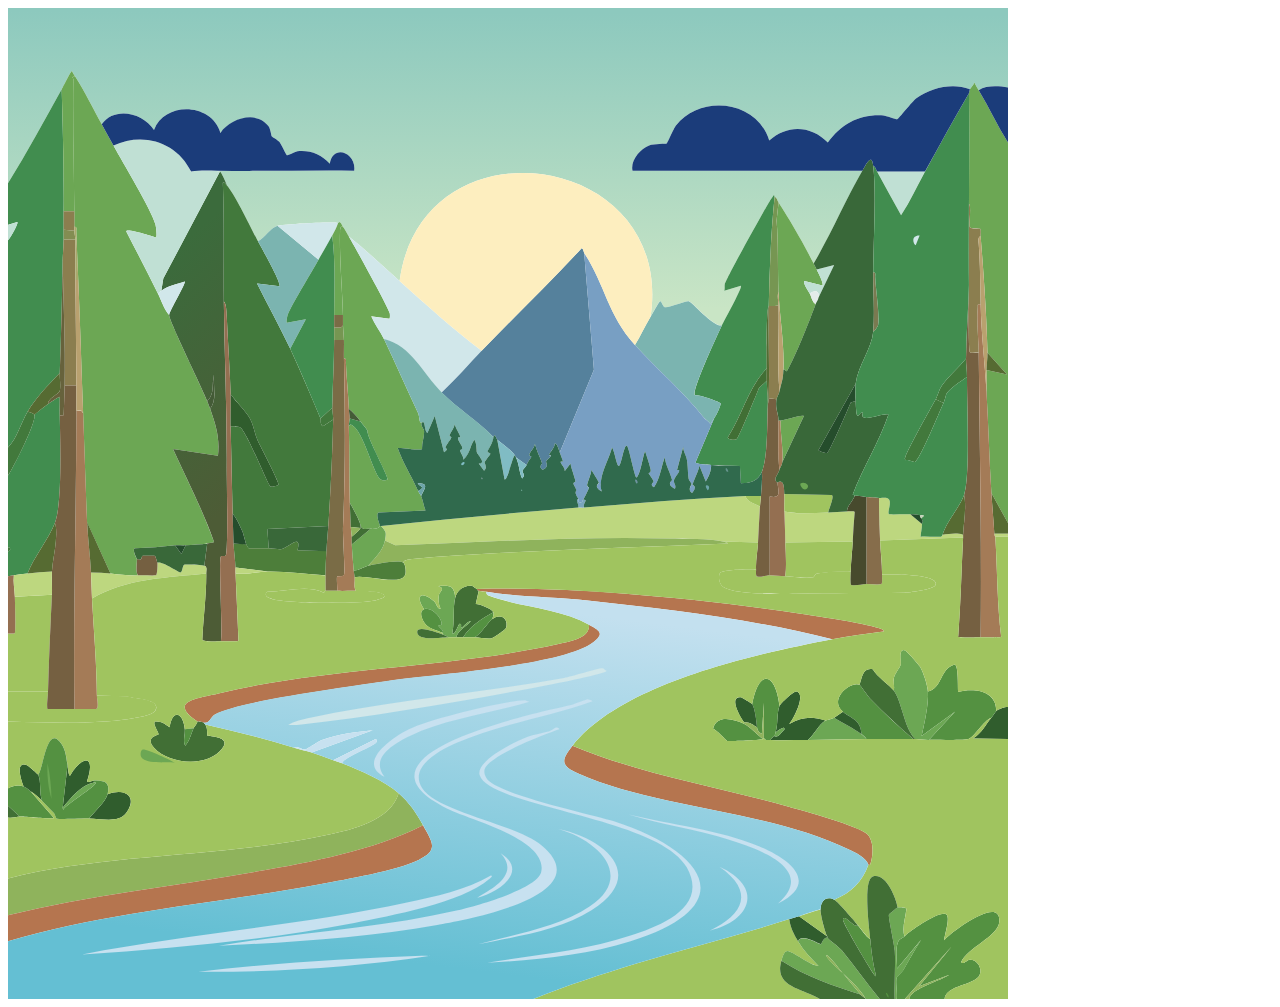
<file: assignment3/Svg.html>
<!doctype html>
<html>

<head>
    <meta charset="UTF-8">
    <title>Forrest</title>
    <link href="styles.css" rel="stylesheet" type="text/css">
</head>

<body>
    <!-- I used Adobe illustrator's generate vector beta tool to create an image from a prompt I came up with, I wanted to see if i could pull out layers and animate them using CSS. I pulled out a few layers and I was able to manipulate them using css, having the water move as well as animate the clouds and sun, with hover fills as well.  -->

    <svg id="forrest" xmlns="http://www.w3.org/2000/svg" xmlns:xlink="http://www.w3.org/1999/xlink"
        viewBox="0 0 583 578">
        <defs>
            <style>
                .cls-1 {
                    fill: #6e94a0;
                }

                .cls-2 {
                    fill: url(#linear-gradient-2);
                }

                .cls-3 {
                    fill: #305d2d;
                }

                .cls-4 {
                    fill: #445b37;
                }

                .cls-5 {
                    fill: #c0e0d4;
                }

                .cls-6 {
                    fill: #f4f2f3;
                }

                .cls-7 {
                    fill: #a9a96c;
                }

                .cls-8 {
                    fill: #7bb4b0;
                }

                .cls-9 {
                    fill: #bdd77f;
                }

                .cls-10 {
                    fill: #566b32;
                }

                .cls-11 {
                    fill: #d1e7ea;
                }

                .cls-12 {
                    fill: #789fc3;
                }

                .cls-13 {
                    fill: #79a5bc;
                }

                .cls-14 {
                    fill: #474a2d;
                }

                .cls-15 {
                    fill: #73aa9b;
                }

                .cls-16 {
                    fill: #c7e1f0;
                }

                .cls-17 {
                    fill: #c3d1b4;
                }

                .cls-18 {
                    fill: url(#linear-gradient-3);
                }

                .cls-19 {
                    fill: #7a6c46;
                }

                .cls-20 {
                    fill: #866d4b;
                }

                .cls-21 {
                    fill: #8b7e4f;
                }

                .cls-22 {
                    fill: #7a7a51;
                }

                .cls-23 {
                    fill: #b5754f;
                }

                .cls-24 {
                    fill: #416f35;
                }

                .cls-25 {
                    fill: #4d7e3a;
                }

                .cls-26 {
                    fill: #769652;
                }

                .cls-27 {
                    fill: #306a4d;
                }

                .cls-28 {
                    fill: #254d2c;
                }

                .cls-29 {
                    fill: #549141;
                }

                .cls-30 {
                    fill: #b9a16f;
                }

                .cls-31 {
                    fill: #fdeebf;
                }

                .cls-32 {
                    fill: #396839;
                }

                .cls-33 {
                    fill: #418d4f;
                }

                .cls-34 {
                    fill: #65948c;
                }

                .cls-35 {
                    fill: #6ca4a8;
                }

                .cls-36 {
                    fill: #838d52;
                }

                .cls-37 {
                    fill: #756041;
                }

                .cls-38 {
                    fill: #a47b57;
                }

                .cls-39 {
                    fill: #66623c;
                }

                .cls-40 {
                    fill: #90a9ab;
                }

                .cls-41 {
                    fill: #946f51;
                }

                .cls-42 {
                    fill: #6ca754;
                }

                .cls-43 {
                    fill: #80bcc4;
                }

                .cls-44 {
                    fill: #a0c45f;
                }

                .cls-45 {
                    fill: #42793c;
                }

                .cls-46 {
                    fill: url(#linear-gradient);
                }

                .cls-47 {
                    fill: #e3ece9;
                }

                .cls-48 {
                    fill: #8fb35c;
                }

                .cls-49 {
                    fill: #55819c;
                }
            </style>
            <linearGradient id="linear-gradient" x1="291.58" y1="2.78" x2="290.93" y2="174.94"
                gradientUnits="userSpaceOnUse">
                <stop offset="0" stop-color="#8dc9be" />
                <stop offset="1" stop-color="#c9e5c5" />
            </linearGradient>
            <linearGradient id="linear-gradient-2" x1="63.32" y1="172.42" x2="152.35" y2="268.46"
                gradientUnits="userSpaceOnUse">
                <stop offset="0" stop-color="#3b6b3c" />
                <stop offset="1" stop-color="#4d5c36" />
            </linearGradient>
            <linearGradient id="linear-gradient-3" x1="273.08" y1="345.28" x2="240.72" y2="601.59"
                gradientUnits="userSpaceOnUse">
                <stop offset="0" stop-color="#c3e0ef" />
                <stop offset=".83" stop-color="#64bfd3" />
            </linearGradient>
        </defs>
        <g id="Layer_1">
            <g id="Layer_153">
                <path class="cls-46"
                    d="M0,102.17V0h583v46.29c-5.13-.7-12.6-1.49-17.08,1.69-.92-1.5-1.68-3-2.56-4.52-.43,1.59-1.76,2.64-2.56,3.95-9.81-3.89-22.65-.99-31.03,5.08-2.69,1.95-10.56,12.24-11.39,12.42-.4.09-6.67-2.18-7.97-2.26-14.07-.79-24.21,4.73-32.45,15.8-9.62-10.07-23.83-10.76-34.16-1.13-6.83-23.26-39.96-27.31-54.37-8.75-1.51,1.94-4.88,10.18-5.41,10.44-.6.29-7.3.1-10.25,1.13-5.31,1.86-11.02,9.04-9.68,14.68h134.08c-10.13,17.62-18.16,36.64-28.47,54.19-5.61-11.1-13.7-25.12-20.5-35.56-.72-1.1-.93-2.85-2.28-3.39l-.28-1.13c-.74,1.19-1.87,2.53-2.56,3.67-3.49,5.71-25.4,44.96-26.19,48.54-.24,1.1.17,2.49-.28,3.67l9.68-2.82c1.15.62-10,20.8-11.1,23.14-5.23.63-17.25-13.67-19.07-14.11-2.14-.52-11.74,4.05-14.23,3.39-1.22-.32-1.89-3.8-2.85-3.39-.49.21-4.62,7.74-5.41,9.03,14.44-97.22-133.42-117.27-146.32-20.88-9.78-8.71-19.35-17.84-29.61-25.96-1.08-1.79-2.17-4.01-3.42-5.64-.65-.86-.82-2.14-1.99-2.82-.26.2-.43.67-.85.56-3.44-.82-31.79.66-35.3,1.69-4.14,1.22-7.46,7.08-11.39,9.03-3.57-6.82-13.89-28.3-18.22-32.74-.55-1.58-2.93-7.13-3.99-7.9-.27-.2-1.69.45-1.71-.56,26.64.43,53.34-.32,79.99,0,1.42-10.28-12.31-16.05-14.23-3.95-4.99-5.58-11.26-8.05-18.79-7.34-1.17.11-5.35,2.63-6.26,2.26-.41-.17-3.21-6.24-4.27-7.62s-3.93-2.56-4.55-3.39c-.18-.24-.78-4.29-1.71-5.64-6.8-9.85-22.48-4.69-28.18,3.67-4.76-17.38-32.42-18.8-38.71-1.69-6.26-10.08-23.12-13.95-30.46-3.39-4.85-8.8-10.07-19.34-15.37-27.66-.71-1.11-1.51-2.13-1.99-3.39-.62-.06-5.28,9.49-5.98,10.72C21.01,65.72,11.24,84.39,0,102.17Z" />
            </g>
            <g id="Layer_152">
                <path class="cls-33"
                    d="M32.45,118.54c-.03,3.57.04,7.16,0,10.72-.02,1.87.02,3.77,0,5.64-.05,4.08-.5,8.27-.57,12.42-.39,21.77-.91,43.74-1.71,65.48-6.71,7.1-13.93,14.33-18.79,22.58-3.99,6.76-6.07,15.42-11.39,20.88v-120.79c1.26-1.1,6.41-10.18,5.41-10.72l-5.41,1.69v-24.27c11.24-17.77,21.01-36.44,31.31-54.75.69,23.71,1.32,47.4,1.14,71.12Z" />
            </g>
            <g id="Layer_151">
                <path class="cls-48"
                    d="M241.97,476.4c-29.75,15.02-64.32,21.19-97.07,27.09-48.24,8.69-97.25,13.68-144.9,25.4v-21.45c60.5-15.08,125.67-11.91,186.46-25.4,14.7-3.26,36.33-8.14,41.28-24.27,6.03,5.27,10.53,11.58,14.23,18.63Z" />
            </g>
            <g id="Layer_150">
                <path class="cls-44"
                    d="M460.59,544.13c3.17,5.47,7.54,9.84,11.96,14.39-3.85.11-15.67-8.76-17.93-8.75s-3.2,3.97-3.7,5.64c-4.73,15.71,12.7,16.08,22.77,22.58h-167.95c19.6-7.98,40.31-14.61,60.63-20.88,29.55-9.12,59.67-16.48,89.1-25.96.68,5.12,2.62,8.66,5.12,12.98Z" />
            </g>
            <g id="Layer_149">
                <path class="cls-42"
                    d="M565.92,47.98c6.06,9.91,10.87,20.65,17.08,30.48v221.83l-9.68-17.5c-1.24-19.55-1.71-39.15-2.85-58.7.06-4.32-.08-8.67,0-12.98l11.96,2.54-11.39-12.7c-.48-21.51-2.24-46.17-3.99-67.73-.07-.93.3-4.1-.28-4.52-.25-.18-5.41.19-5.98-.85-.95-1.74,1.14-11.26-.57-13.83.07-21.44.47-42.94,0-64.35.17-.29.4-1.99.57-2.26.81-1.31,2.13-2.36,2.56-3.95.88,1.52,1.64,3.01,2.56,4.52Z" />
            </g>
            <g id="Layer_148">
                <path class="cls-23"
                    d="M0,544.13v-15.24c47.65-11.72,96.66-16.71,144.9-25.4,32.75-5.9,67.32-12.08,97.07-27.09,5,9.51,9.76,14.38-2.56,20.32-13.41,6.46-42.08,11.21-57.5,14.11-60.54,11.37-122.7,15.69-181.9,33.3Z" />
            </g>
            <g id="Layer_147">
                <path class="cls-33"
                    d="M30.17,237.63c.26,13.88,1.56,51.27-2.85,62.65-3.52,9.1-12.2,19.88-15.94,29.35-2.62.3-5.37.62-7.97,1.13-1.11.22-2.28.47-3.42.56v-14.68c1.5.49,1.9-2.43,0-2.26v-41.77c3.02-4.45,16.97-32.04,15.37-35.56,2.58-2.14,5.2-4.32,7.97-6.21,2.19-1.49,4.42-3.12,6.83-4.23.05,3.67-.07,7.35,0,11.01Z" />
            </g>
            <g id="Layer_146">
                <path class="cls-29"
                    d="M545.99,578h-19.93c-1.02-1.45-.5-1.22.28-2.26,4.02-5.29,16.71-8.41,22.49-12.14l-17.65,6.77,19.07-23.42-27.61,31.04h-4.55c.6-3.4-.81-9.72,0-12.7.09-.33,3.5-3.65,3.99-4.52,3.28-5.91,6.62-11.79,10.25-17.5l-13.95,16.65c-.09-4.47-1.31-12.27.85-16.09.71-1.25,2.43-1.55,3.42-2.54,3.45-3.45,19.87-14.85,24.2-12.98,2.84,1.23-.92,12.52-1.14,15.24,3.58-4.55,33.95-27.32,32.17-10.44-.85,8.08-18.77,14.94-22.2,23.14.98,1.81,3.57-1.28,4.84-1.41,4.53-.49,7.53,5.05,5.98,8.75-2.68,6.36-19.96,5.75-20.5,14.39Z" />
            </g>
            <g id="Layer_145">
                <path class="cls-44"
                    d="M25.62,342.06c-.92,18.78-1.78,37.65-2.28,56.45H0v-33.87c.93-.16,3.53.35,3.99-.28.62-.86.08-18.53,0-21.17l21.63-1.13Z" />
            </g>
            <g id="Layer_144">
                <path class="cls-44"
                    d="M23.34,398.5c-.04,1.53-.94,9.7-.28,10.16,5.21-.08,10.45.11,15.66,0,4.26-.09,8.54.07,12.81,0,1.53-.67.29-6.26.28-7.9l17.93.56c2.63,1.53,19.73,1.03,16.23,8.18-2.08,4.24-24.83,6.13-29.89,6.49-18.34,1.33-37.69.44-56.08,0v-17.5h23.34Z" />
            </g>
            <g id="Layer_143">
                <path class="cls-42"
                    d="M508.42,578h-8.54v-.56c-3.25-5.81-8.47-10.04-13.09-14.68-3.09-3.6-5.7-7.63-9.39-10.72-2.08.95,8.73,10.05,9.39,10.72,3.47,4.03,6.78,8.37,10.25,12.42-15.89-5.2-32.09-10.58-46.12-19.76.5-1.68,1.34-5.63,3.7-5.64s14.08,8.86,17.93,8.75c-4.42-4.55-8.78-8.92-11.96-14.39,1.83-5.15,12.71,2,13.38,1.69.25-.11,1.45-4.04,3.7-3.95,1.04,1.66,6.57,5.16,8.54,7.62,7.53,9.39,14.49,19.26,22.2,28.5Z" />
            </g>
            <g id="Layer_142">
                <path class="cls-24"
                    d="M497.03,575.18c.74.86,1.95,1.55,2.85,2.26v.56h-26.19c-10.07-6.5-27.51-6.87-22.77-22.58,14.03,9.17,30.23,14.56,46.12,19.76Z" />
            </g>
            <g id="Layer_141">
                <path class="cls-29"
                    d="M9.11,453.82c.6.15,3.54,2.04,3.99,2.82l13.66,15.52c-.64.76-17.57-.84-19.93-.85l-6.83-6.21v-10.16c3.6-1.62,5.15-2.1,9.11-1.13Z" />
            </g>
            <g id="Layer_139">
                <path class="cls-42"
                    d="M522.65,541.31c-.99.99-2.71,1.29-3.42,2.54-2.16,3.82-.94,11.61-.85,16.09l13.95-16.65c-3.63,5.7-6.96,11.59-10.25,17.5-.48.87-3.9,4.19-3.99,4.52-.81,2.98.6,9.3,0,12.7h-1.14c-.45-9.44.6-19.08,0-28.5-.24-3.74-3.78-19.39-3.42-20.88.11-.45,4.66-4.1,5.12-4.23.4-.12,4.75-.2,5.12.85-.54,5.17-2.73,10.96-1.14,16.09Z" />
            </g>
            <g id="Layer_138">
                <path class="cls-3"
                    d="M583,407.54v18.63l-20.5-.28c5.22-3.04,7.42-8.25,10.82-12.14,1.03-1.18,2.18-3.42,2.85-3.95,1.32-1.05,5-2.34,6.83-2.26Z" />
            </g>
            <g id="Layer_137">
                <path class="cls-45"
                    d="M15.37,237.07c1.59,3.52-12.35,31.11-15.37,35.56v-16.37c5.32-5.46,7.4-14.12,11.39-20.88.91.07,3.69,1.05,3.99,1.69Z" />
            </g>
            <g id="Layer_136">
                <path class="cls-10" d="M583,300.29v6.21h-7.97c-.46-7.88-1.21-15.8-1.71-23.71l9.68,17.5Z" />
            </g>
            <g id="Layer_135">
                <path class="cls-41"
                    d="M3.42,330.77c-.51,4.14.44,8.35.57,12.42.08,2.64.62,20.3,0,21.17-.45.64-3.06.12-3.99.28v-33.3c1.13-.09,2.3-.35,3.42-.56Z" />
            </g>
            <g id="Layer_134">
                <path class="cls-48"
                    d="M526.07,578h-3.42l27.61-31.04-19.07,23.42,17.65-6.77c-5.78,3.73-18.47,6.85-22.49,12.14-.79,1.04-1.3.81-.28,2.26Z" />
            </g>
            <g id="Layer_133">
                <path class="cls-5" d="M0,135.47v-9.03l5.41-1.69c1,.55-4.15,9.62-5.41,10.72Z" />
            </g>
            <g id="Layer_132">
                <path class="cls-24" d="M6.83,471.32c-1.63,0-4.75,1.16-6.83.56v-6.77l6.83,6.21Z" />
            </g>
            <g id="Layer_131">
                <path class="cls-9" d="M583,306.5v1.69h-7.4c0-.09-.47-.03-.57-1.69h7.97Z" />
            </g>
            <g id="Layer_130">
                <path class="cls-45" d="M0,316.66v-2.26c1.9-.17,1.5,2.75,0,2.26Z" />
            </g>
            <g id="Layer_129">
                <path class="cls-42"
                    d="M39.28,40.08c5.3,8.31,10.52,18.85,15.37,27.66,2.27,4.13,4.58,8.28,6.83,12.42,5.42,9.96,21.92,37.19,24.48,46,.35,1.19,1.06,7.07.28,7.62-1.53-.57-17.1-5.58-17.36-3.67,6.3,12.29,12.74,24.56,18.79,36.97,1.88,3.85,3.31,8.63,6.26,11.85-.45,2.73,19.47,43,22.2,50.24.55,1.46,1.2,3.07,1.71,4.52,3.29,9.45,5.76,17.06,4.55,27.38l-26.19-3.95c8.18,17.94,17.34,35.65,23.91,54.19-.25.32-3.22.72-3.99.85-3.54.58-8.73.78-12.53,1.13-2.05.19-4.21-.18-6.26,0-7.85.68-15.7,1.74-23.63,1.69-1.2,1.84,1.4,5.87,1.42,6.21.21,2.51-.97,6.69.57,9.6-5.84.17-11.07-.61-15.94-1.13l-13.66-29.92c-.96-21.06-1.44-42.15-2.28-63.22-1.03-25.96-1.72-51.95-2.85-77.89-.41-9.5-.81-18.99-1.14-28.5-.04-1.03.57-2.79-1.14-2.54-.04-3,.04-6.03,0-9.03-.32-25.73-.93-51.35-.57-77.05.01-.74-1.83-1.64,1.14-1.41Z" />
            </g>
            <g id="Layer_127">
                <path class="cls-45"
                    d="M127.53,103.29c4.33,4.44,14.65,25.92,18.22,32.74,1.83,3.5,13.8,24.32,12.53,26.25l-13.09-1.69c6.23,12.75,13.36,25.26,19.36,38.1s11.91,27.11,17.65,40.64c.38.9-.41,3.49,1.42,4.52l5.98-3.95c-.5,20.87-1.48,41.4-2.85,62.09l-35.58,1.69.85,11.29c-3.88.02-7.78-.01-11.67,0-.7-.59-1-1.49-1.42-2.26-.39-.72-1.62-6.09-2.28-7.62-1.41-3.28-3.42-7.69-5.69-10.44-.56-16.93-.64-33.87-1.14-50.8,1.23.03,4.42.11,5.41.56,3.75,1.73,16.18,33.81,17.93,34.71.66.34,4.35-.67,4.55-1.13.58-1.28-10.48-22.33-11.96-25.4-1.91-3.97-2.49-9.12-4.55-12.98-2.29-4.28-8.45-10.18-11.39-14.39-.46-15.09-1.62-30.31-2.28-45.44-.08-1.9-.22-7.49-1.71-8.75-.27-23.07.33-46.04-.57-69.15.66-.69,1.79.92,2.28,1.41Z" />
            </g>
            <g id="Layer_125">
                <path class="cls-2"
                    d="M127.53,103.29c-.48-.5-1.62-2.1-2.28-1.41.9,23.1.3,46.08.57,69.15.37,32.24,1.88,64.6,1.71,96.8-.03,6.43.92,49.26-.57,51.37-.5.7-2.35-.14-2.85.56-1.43,2.02,1.1,43.41,0,49.39-1.74.03-10.35.52-10.82-.85.55-12.47,2.43-26.29,2.28-38.67-.03-2.24.76-3.83-1.14-4.52l1.71-12.98c.76-.13,3.74-.52,3.99-.85-6.57-18.54-15.73-36.25-23.91-54.19l26.19,3.95c1.2-10.32-1.26-17.93-4.55-27.38,4.26-5.45,1.53-13.3,2.28-20.04-1.6,6.03.68,10.93-3.99,15.52-2.73-7.24-22.66-47.51-22.2-50.24s9.79-18.31,9.11-19.47c-4.5,1.57-9.73,2.47-13.66,5.36l1.14-7.06,33.02-62.37c1.05.77,3.43,6.32,3.99,7.9Z" />
            </g>
            <g id="Layer_124">
                <path class="cls-42"
                    d="M195.28,127.57c1.24,1.63,2.34,3.86,3.42,5.64,2.97,4.92,23.6,42.35,23.91,44.87.08.68.17,2.73-.28,3.1l-10.53-1.41c1.89,4.61,5.29,8.85,7.4,13.26,6.83,14.28,13.04,28.9,19.93,43.18.5,1.03.82,4.47,1.14,5.08.27.52,1.09.2,1.14.28-1.31,1.56,1.04,3.56,1.14,4.8.31,3.8-1.34,6.99-1.14,10.72-.5,1.18-11.62-.89-14.23-.56,3.09,8.75,8.24,16.7,11.96,25.12.44.99,1.61,2.59,1.71,2.82.86,2.02,1.66,6.21,2.56,8.47l-27.33,1.13c-1.84.87.35,6.36.85,7.9-.34.04-.27,1.97-5.69,1.69-2.5-.13-4.34.8-5.69-1.69-.05-2.72-4.76-10.78-6.26-13.55-.48-14.83-.14-29.76-.57-44.59.92-.64.48-1.51,1.99-.56,6.84,4.27,11.75,26.79,16.23,31.33,1.12,1.14,3.82.76,4.27.28,1.05-1.13-12.06-24.51-11.67-28.5-1-2-2.73-3.61-3.99-5.36-1.81-2.53-4.4-5.38-6.83-7.34-.32-8.89-1.4-17.85-1.71-26.81-.04-1.03.57-2.79-1.14-2.54-.08-3.56.09-7.16,0-10.72-.07-2.86-.49-5.6-.57-8.47-.05-2.06.06-4.15,0-6.21-.41-15.29-2.17-34.02-1.71-48.83.02-.58.1-3.27,1.71-2.54Z" />
            </g>
            <g id="Layer_123">
                <path class="cls-33"
                    d="M446.93,110.07c-2.14,21.15-2.95,42.53-3.42,63.78-1.6.87-1.13,31.92-1.14,36.12-10.84,11.31-14.21,27.39-22.77,40.36.26,1.21,4.23,1.72,5.12,1.13,1.37-.91,11.66-26.33,13.09-29.92l4.55-4.23c.09,4.82.81,9.82.57,14.68-.4,9.53.07,30.47-3.42,38.38-2.48,5.63-6.37,6.5-12.24,6.77l-.57-10.16c-5.55-.31-11.3-.11-16.8-.56-1.55-.13-8.78-.5-9.11-1.41l10.82-25.68c1.79-2.69,3.12-5.64,3.99-8.75-.42-1.03-12.88-5.3-15.09-4.8-2.49-1.76,13.6-36.26,15.66-40.64,1.1-2.34,12.25-22.52,11.1-23.14l-9.68,2.82c.45-1.18.04-2.56.28-3.67.79-3.58,22.7-42.83,26.19-48.54.7-1.14,1.82-2.48,2.56-3.67l.28,1.13Z" />
            </g>
            <g id="Layer_121">
                <path class="cls-5"
                    d="M121.84,94.83c.02,1.02,1.44.37,1.71.56l-33.02,62.37-1.14,7.06c-.74.55-1.88,1.06-1.71,2.26-6.05-12.41-12.49-24.68-18.79-36.97.26-1.91,15.83,3.1,17.36,3.67.78-.55.06-6.43-.28-7.62-2.56-8.82-19.06-36.04-24.48-46,17.08-8.15,37.22-1.97,45.26,15.24,4.89-.97,10.14-.64,15.09-.56Z" />
            </g>
            <g id="Layer_120">
                <path class="cls-11"
                    d="M228.3,159.18c15.61,13.9,31.09,28.03,47.82,40.64-7.79,8.05-15,16.74-23.34,24.27-10.9-11-17.39-27.03-33.59-31.04-2.11-4.41-5.51-8.66-7.4-13.26l10.53,1.41c.45-.37.37-2.42.28-3.1-.31-2.52-20.95-39.96-23.91-44.87,10.26,8.13,19.82,17.25,29.61,25.96Z" />
            </g>
            <g id="Layer_119">
                <path class="cls-8"
                    d="M416.18,185.14c-2.06,4.38-18.14,38.88-15.66,40.64,2.21-.5,14.66,3.77,15.09,4.8-.87,3.11-2.19,6.06-3.99,8.75-.74,1.11-1.52,2.12-1.99,3.39-1.11-1.66-3.05-2.66-4.27-4.23-11.35-14.64-26.94-27.84-39.85-42.05,3.36-5.23,5.88-11.08,9.11-16.37.79-1.29,4.92-8.82,5.41-9.03.96-.41,1.63,3.06,2.85,3.39,2.5.66,12.09-3.9,14.23-3.39,1.83.44,13.84,14.74,19.07,14.11Z" />
            </g>
            <g id="Layer_118">
                <path class="cls-42"
                    d="M449.21,113.46c6.8,10.44,14.88,24.47,20.5,35.56.18.36,1.29,2.51,1.71,3.39.71,1.49,4.29,8.1,3.42,9.31l-10.53-2.54c-1.33.68,2.75,6.59,3.13,7.34,1.02,2.02,1.36,4.76,3.42,6.21-3.55,9.62-10.7,27.74-15.37,36.41-.25.46-1.3,2.46-1.42,2.54-.88.62-.62-1.89-1.99-.56.65-15.4-2.19-30.51-2.85-45.72-.61-14.2.01-27.78-1.14-41.49l1.14-10.44Z" />
            </g>
            <g id="Layer_117">
                <path class="cls-8"
                    d="M157.14,127l23.91,19.76c-3.43,6.29-16.99,28.28-18.22,33.02-.15.56-.7,3.4-.28,3.67l11.1-1.98-9.11,17.22c-5.99-12.84-13.13-25.35-19.36-38.1l13.09,1.69c1.27-1.93-10.69-22.74-12.53-26.25,3.93-1.95,7.25-7.81,11.39-9.03Z" />
            </g>
            <g id="Layer_116">
                <path class="cls-42"
                    d="M39.28,40.08c-2.97-.22-1.13.67-1.14,1.41-.36,25.7.25,51.32.57,77.05h-6.26c.18-23.72-.45-47.41-1.14-71.12.7-1.24,5.36-10.78,5.98-10.72.48,1.26,1.28,2.28,1.99,3.39Z" />
            </g>
            <g id="Layer_115">
                <path class="cls-11"
                    d="M192.44,125.31c-.81,2.55-2.17,4.99-3.42,7.34-2.52,4.76-5.4,9.39-7.97,14.11l-23.91-19.76c3.51-1.03,31.86-2.52,35.3-1.69Z" />
            </g>
            <g id="Layer_114">
                <path class="cls-26"
                    d="M449.21,113.46l-1.14,10.44c1.15,13.7.53,27.29,1.14,41.49-.89,2.26-.08,5.36,0,7.9-1.16.61-5.27.34-5.69.56.47-21.26,1.28-42.63,3.42-63.78,1.35.54,1.56,2.29,2.28,3.39Z" />
            </g>
            <g id="Layer_113">
                <path class="cls-42"
                    d="M195.28,127.57c-1.61-.73-1.69,1.96-1.71,2.54-.46,14.8,1.3,33.53,1.71,48.83h-5.12c.08-15.36.83-31.2-1.14-46.29,1.25-2.35,2.6-4.79,3.42-7.34.42.1.59-.36.85-.56,1.17.68,1.34,1.96,1.99,2.82Z" />
            </g>
            <g id="Layer_112">
                <path class="cls-9"
                    d="M429.85,284.48c1.07,3.45,5.72,4.52,8.54,6.21-.45,6.94-.78,13.94-1.14,20.88l-20.5-.56c-7.67-1.73-22.61-1.47-31.03-1.69-53.36-1.39-106.73,1.99-159.98,3.95l-5.98-2.82c.87-4.51.9-5-2.28-8.47,37.69-4.13,76.71-7.58,115.01-10.72,1.12-.09,2.3.09,3.42,0,31.26-2.52,62.61-5.39,93.94-6.77Z" />
            </g>
            <g id="Layer_111">
                <path class="cls-23"
                    d="M501.58,499.54c-1.26-4.35-7.77-7.14-11.67-9.03-47.39-22.93-111.9-23.83-157.14-44.03-10.62-4.74-10.6-7.65-3.7-16.37,40.39,16.79,84.13,23.67,126.11,35.56,8.2,2.32,41.38,11.35,45.83,16.09,4.07,4.32,3.33,12.26,1.71,17.5-.15.49-1.12.22-1.14.28Z" />
            </g>
            <g id="Layer_110">
                <path class="cls-23"
                    d="M113.87,416.57c-.67-.5-3.27-.47-3.42-.56-17.88-12.12.52-13.54,12.24-16.37,64.97-15.68,134.55-14.67,198.13-28.79,6.38-1.42,18.43-3.14,17.93-11.29,5.49,3.16,9.62,4.72,2.56,10.16-18.01,13.89-93.74,18.73-119.56,22.58-19.54,2.91-87.52,11.74-101.34,19.76-2.46,1.43-2.73,5.52-6.55,4.52Z" />
            </g>
            <g id="Layer_109">
                <path class="cls-37"
                    d="M565.92,200.95c.6,55.3,1.74,110.62,1.14,165.95-1.56.03-12.91.36-13.09-.28,1.48-19.25,1.85-38.58,2.85-57.86.03-.56-.03-1.14,0-1.69.4-7.46,2.1-16.2.57-23.14,3.69-10.74,1.58-54.53,1.71-68.86.03-3.55-.59-7.38-.57-10.72.11-14.23,1.4-28.66,1.71-42.9.06,4.83-.57,37.63.57,39.23.48.67,4.07.09,5.12.28Z" />
            </g>
            <g id="Layer_108">
                <path class="cls-23"
                    d="M480.52,368.02c-46.65-11.75-94.75-17.41-142.62-22.58-18.82-2.03-40.68-2-58.93-5.08-1.61-.27-2.56-.05-4.55-.56-.99-.26-1.06-1.11-1.14-1.13,28.83-.77,58.05.57,86.82,2.82,33.39,2.61,70,6.65,103.05,11.85,10.5,1.65,38.13,5.53,46.69,9.03.21.08,1.12.84.57,1.13-9.95,1.38-20.04,2.62-29.89,4.52Z" />
            </g>
            <g id="Layer_107">
                <path class="cls-38"
                    d="M43.84,236.51c.83,21.07,1.32,42.16,2.28,63.22.45,9.77,1.78,19.61,2.28,29.35.26,5.03.3,10.16.57,15.24.99,18.47,2.74,38.02,2.85,56.45,0,1.64,1.24,7.23-.28,7.9-4.27.07-8.55-.09-12.81,0-.76-57.95,1.12-115.93,1.14-173.85,2.38,0,3.05-.63,3.99,1.69Z" />
            </g>
            <g id="Layer_106">
                <path class="cls-48"
                    d="M416.75,311.01c.79.18,2.53.55,3.13,1.13-44.59,1.91-89.26,2.98-133.79,5.64-16.52.99-33.64,1.88-50.1,3.39-1.17.11-5.62.28-5.41,2.26-2.3-2.22-16.96.76-20.5,1.69,3.81-4.48,8.52-8.61,9.68-14.68l5.98,2.82c53.25-1.96,106.62-5.34,159.98-3.95,8.42.22,23.36-.03,31.03,1.69Z" />
            </g>
            <g id="Layer_105">
                <path class="cls-38"
                    d="M567.06,172.72c.37,17.59,2.42,34.19,3.42,51.37,1.14,19.55,1.61,39.16,2.85,58.7.5,7.91,1.24,15.82,1.71,23.71.1,1.67.56,1.6.57,1.69,1.17,19.46,1.03,39.02,3.42,58.42-.42.57-10.26.25-11.96.28.6-55.33-.54-110.65-1.14-165.95-.09-8.44-1.34-17.97-.57-26.25.14-1.55-.55-2.23,1.71-1.98Z" />
            </g>
            <g id="Layer_104">
                <path class="cls-19"
                    d="M195.85,193.61c.09,3.56-.08,7.16,0,10.72.71,33.28.9,66.23-.57,98.5-.19,4.12,1.47,26.6.57,27.66-1.36,1.61-3.44.35-3.99,1.13-.4.57.29,6.82,0,8.18-1.93-.07-4.61.04-6.83,0,.05-3-.07-6.03,0-9.03.12-4.67.29-9.45.57-14.11s.82-9.79,1.14-14.68c1.36-20.69,2.34-41.22,2.85-62.09.06-2.44-.61-4.84-.57-6.77.28-13.14,1.04-26.37,1.14-39.51h5.69Z" />
            </g>
            <g id="Layer_103">
                <path class="cls-44"
                    d="M436.11,327.38c.08,1.28-.29,2.78.28,3.95,1.01.71,6.61-.61,7.69-.56,2.99.12,6.05.48,9.11.56,3.53.09,11.16,1.31,16.23.56.39-.06,1.21-2.11,2.28-2.26,6.49-.87,13.08-1.35,19.64-1.13-.01,1.35-.49,7.6.28,7.9,2.96.5,5.97-.43,8.82-.56s5.89.5,8.82,0c.58-.79.28-4.35.28-5.64,3.81.05,33.05-.68,31.31,5.93-.82,3.1-15.9,4.74-19.07,4.8-19.64.35-42.02,0-62.63.56-8.76.24-35.38.59-42.13-3.95-2.41-1.62-3.17-5.81-1.99-8.18.92-1.87,18.09-2.62,21.07-1.98Z" />
            </g>
            <g id="Layer_102">
                <path class="cls-29"
                    d="M576.17,409.79c-.67.54-1.81,2.77-2.85,3.95-4.09,1.1-10.39,11.67-13.38,12.42-3.22.81-18.2.41-23.06.56l15.37-16.65-19.64,14.39c1.66-7.65,4.18-18.2,3.7-25.96,8.82-2.44,6.66-13.11,15.66-15.8,2.19.48,1.7,13.38,1.99,16.09,9.29-2.54,22.33-.78,22.2,11.01Z" />
            </g>
            <g id="Layer_101">
                <path class="cls-41"
                    d="M129.81,225.22c.19,6.11-.18,12.45,0,18.63.5,16.93.58,33.87,1.14,50.8.19,5.82.34,11.68.57,17.5.18,4.64.93,9.48,1.14,14.11.05,1.12-.05,2.27,0,3.39.58,13.07,1.16,26.15,1.71,39.23-.4.56-8.73.26-10.25.28,1.1-5.98-1.43-47.37,0-49.39.5-.7,2.35.14,2.85-.56,1.49-2.1.54-44.94.57-51.37.17-32.2-1.33-64.57-1.71-96.8,1.49,1.26,1.63,6.85,1.71,8.75.65,15.13,1.82,30.35,2.28,45.44Z" />
            </g>
            <g id="Layer_100">
                <path class="cls-42"
                    d="M536.31,398.5c.48,7.77-2.04,18.32-3.7,25.96l19.64-14.39-15.37,16.65c-2.59.08-5.51-.61-7.97-.56-6.57-6.47-7.76-21.93-12.53-28.22.69-2.16-.4-4.73,0-7.06.49-2.83,3.49-6.11,3.99-7.9.58-2.08-1.44-8.84,1.99-8.75,1.21.03,8.56,8.43,9.39,9.88,1.9,3.28,4.33,10.75,4.55,14.39Z" />
            </g>
            <g id="Layer_99">
                <path class="cls-37"
                    d="M448.07,228.04c-.94,5.72,1.05,7.85,1.14,12.42.18,9.57-.6,19.27.57,28.79-.4,1.51-2.22,4.32-2.28,4.8-.3,2.4,1.13,2.4,1.14,2.54.24,4.73,2.73,9.71-4.55,8.18v46c-1.08-.04-6.68,1.27-7.69.56-.57-1.18-.2-2.67-.28-3.95-.3-4.52.9-11.05,1.14-15.8.35-6.95.69-13.94,1.14-20.88.14-2.1.43-4.12.57-6.21.31-4.62.89-9.52.57-14.11,3.48-7.92,3.01-28.86,3.42-38.38.06-1.33.52-2.99.57-4.52l4.55.56Z" />
            </g>
            <g id="Layer_98">
                <path class="cls-25"
                    d="M185.6,316.66c-.28,4.66-.45,9.45-.57,14.11-11.14-.62-22.4-2.39-33.59-2.26l-18.79-2.26c-.21-4.63-.95-9.47-1.14-14.11l7.4.56c.42.77.72,1.66,1.42,2.26,3.89-.01,7.79.02,11.67,0,2.14-.01,5.67.79,7.12.56,4.18-.67,12.24-9.75,9.68.56l16.8.56Z" />
            </g>
            <g id="Layer_97">
                <path class="cls-24"
                    d="M103.05,420.52c.29,3.16-1.21,6.95.28,9.6,2.66-2.99,3.18-6.31,4.84-10.16.27-.63,2.16-2.74,2.28-3.95.14.1,2.75.07,3.42.56.06.05,1.09,1.06,1.14,1.13,1.54,2.15.92,6.18,1.14,6.49.51.71,16.53.13,7.12,9.31-9.45,9.22-29.84,6.91-38.15-2.26-5.48-6.04,2.24-7.2,2.56-7.62.72-.92-3.7-5.99-1.99-7.62,3.54-.41,5.94,1.41,8.54,3.39,1.64-11.05,7.93-8.72,8.82,1.13Z" />
            </g>
            <g id="Layer_96">
                <path class="cls-29"
                    d="M496.46,394.55c.47.22,5.11,7.02,6.26,8.18,8.05,8.13,16.2,16.14,25.05,23.42-9.15.17-18.2-.04-27.33,0-.56-.9-2.02-2.22-2.85-2.82-.43-8.67-6.59-9.23-10.82-12.98-8.78-7.78,4.9-18.08,9.68-15.8Z" />
            </g>
            <g id="Layer_95">
                <path class="cls-9"
                    d="M526.07,295.21l6.83,5.64c-.08,2.54-.67,4.85-.85,7.34,3.95-.25,8.03.34,11.96,0,.44-.04.78-1.12.85-1.13,3.94-.39,8.03-1.32,11.96,0-.03.56.03,1.14,0,1.69l-48.39,1.69c-.35-8.25-.77-16.59-.57-24.84,1.72.25,4.43-.72,5.69.85,1.87,2.32-1.37,8.1.28,8.75,4.07.13,8.18-.17,12.24,0Z" />
            </g>
            <g id="Layer_94">
                <path class="cls-38"
                    d="M198.7,233.68c.07,1.87.51,3.92.57,5.64.02.73-.62,2.87-.57,4.52.43,14.83.09,29.77.57,44.59.15,4.68.37,9.43.57,14.11.08,1.9.48,3.86.57,5.64.07,1.49-.08,3.03,0,4.52.29,5.15.68,10.11,1.14,15.24.13,1.43.47,2.84.57,3.95.24,2.57-.59,5.48.57,7.9-3.62-.06-7.09.14-10.82,0,.29-1.37-.4-7.62,0-8.18.55-.78,2.62.48,3.99-1.13.9-1.06-.76-23.54-.57-27.66,1.47-32.26,1.28-65.21.57-98.5,1.71-.25,1.1,1.51,1.14,2.54.31,8.96,1.39,17.92,1.71,26.81Z" />
            </g>
            <g id="Layer_93">
                <path class="cls-24"
                    d="M516.39,397.94c4.77,6.29,5.96,21.75,12.53,28.22-.38,0-.76,0-1.14,0-8.85-7.29-17-15.29-25.05-23.42-1.15-1.17-5.8-7.96-6.26-8.18,1.36-4.08,1.88-10.31,7.69-9.03,2.32,4.21,9.94,9.38,12.24,12.42Z" />
            </g>
            <g id="Layer_92">
                <path class="cls-9"
                    d="M114.44,325.12c1.89.69,1.11,2.28,1.14,4.52-22.08,2.4-47.48,2.79-66.61,14.68-.27-5.08-.31-10.21-.57-15.24,3.77,0,7.65.17,11.39.56,4.87.52,10.1,1.3,15.94,1.13,3.5-.1,7.03.08,10.53,0,.89-.39.97-6.69.85-7.34,2.78-1.19,12.41,5.84,13.38,5.64,1.37-.27,1.11-3.97,2.28-4.52.64-.3,10.66.2,11.67.56Z" />
            </g>
            <g id="Layer_91">
                <path class="cls-3"
                    d="M476.53,415.44c-4.29,2.84-6.26,8.09-10.25,11.29-7.17-.01-14.49.31-21.63,0,.04-.91,2.11-1.96,2.28-2.26,2.28,1.45,4.07-2.72,5.69-3.67.62-3.31-4.08.91-5.12,1.41,1.56-4.69.61-11.02,2.28-15.24.57-1.45,8.2-8.95,9.96-8.47,5.72,1.58-1.76,16.09-4.27,18.91,7.17-4,13.14-4.85,21.07-1.98Z" />
            </g>
            <g id="Layer_90">
                <path class="cls-20"
                    d="M507.85,285.61c-.2,8.24.22,16.58.57,24.84.27,6.47,1.18,13.31,1.14,19.76,0,1.3.29,4.85-.28,5.64-2.93.5-5.85-.14-8.82,0v-50.8c2.6.17,4.78.18,7.4.56Z" />
            </g>
            <g id="Layer_89">
                <path class="cls-44"
                    d="M185.03,339.8c2.22.04,4.9-.07,6.83,0,3.73.14,7.2-.06,10.82,0,1.95.03,18.35-.35,16.51,3.67-.12.26-4.74,1.82-5.41,1.98-8.78,2.1-49.71,1.66-58.64-.56-2.04-.51-6.84-1.89-3.99-4.52,10.9-.02,22.88-4.24,33.02.56.48-.31.02-1.14.85-1.13Z" />
            </g>
            <g id="Layer_88">
                <path class="cls-29"
                    d="M449.78,406.97c-1.66,4.22-.72,10.55-2.28,15.24-.38,1.15-.5,2.13-.57,2.26-.17.3-2.24,1.35-2.28,2.26-1.85-.08-2.92.56-3.99-1.13v-20.6l-1.14,18.06c-1.93-.5-2.58-2.04-2.85-3.67-.3-3.17-1.2-11.24-2.85-13.55,3.98-21.15,13.75-18.66,15.94,1.13Z" />
            </g>
            <g id="Layer_87">
                <path class="cls-24"
                    d="M273.28,338.67c.08.02.14.87,1.14,1.13l-1.71,7.62c1.95-.12,9.63,2.86,10.25,4.8-6.86,3.62-13.38,8.01-17.65,14.68-1.32.02-2.66,0-3.99,0,1.12-4.23,5.87-6.14,8.54-9.31-1.4-.67-5.13,3.84-5.41,3.67-.76-.46.43-2.35-1.14-2.26-.76.04-2.92,7.48-4.27,5.36,1.38-6.01.18-14.88,1.71-20.6,1.19-4.44,5.34-7.5,9.96-6.77.57.09,1.88,1.49,2.56,1.69Z" />
            </g>
            <g id="Layer_86">
                <path class="cls-42"
                    d="M260.76,343.75c-1.53,5.72-.32,14.59-1.71,20.6,1.35,2.12,3.51-5.32,4.27-5.36,1.57-.09.38,1.8,1.14,2.26.28.17,4.01-4.34,5.41-3.67-2.67,3.17-7.42,5.08-8.54,9.31-1.52-.01-3.08.01-4.55,0-.96-.56-2.39-1.36-3.42-1.69,1.16.02-.48-1.09-.57-1.13,2.62-.26-1.62-3.3-1.71-3.67-.31-1.27,1.86.29,1.71-1.69-.27-3.47-5.82-9.74-10.25-8.18-5.77-8.81-.96-10.67,5.98-4.52,1.45,1.29,1.68,4.53,3.7,4.23-1.12-2.15-1.39-4.98-1.14-7.34.31-2.92,4.33-4.24-.28-5.93,6.47-.3,9.29-.79,9.96,6.77Z" />
            </g>
            <g id="Layer_85">
                <path class="cls-42"
                    d="M497.6,423.34c.83.6,2.29,1.92,2.85,2.82-11.34.04-22.77.58-34.16.56,3.99-3.2,5.96-8.45,10.25-11.29.22-.15,3.39-.76,5.12-1.69,4.93,2.91,11.41,6.29,15.94,9.6Z" />
            </g>
            <g id="Layer_84">
                <path class="cls-3"
                    d="M47.25,472.45c2.77-3.45,9.84-9.94,10.82-14.11,9.84-3.8,18.05,1.17,10.82,11.01-4.42,6.01-14.57,3.19-21.63,3.1Z" />
            </g>
            <g id="Layer_83">
                <path class="cls-25"
                    d="M230.58,323.43c1.17,1.13,1.49,5.06,1.14,6.49-1.86,7.59-23.67.08-29.61,1.98-.1-1.11-.44-2.52-.57-3.95,3.24-.13,5.68-2.07,8.54-2.82,3.54-.93,18.2-3.92,20.5-1.69Z" />
            </g>
            <g id="Layer_82">
                <path class="cls-29"
                    d="M428.71,417.13c3.63,1.73,8.15,6.49,11.39,9.03-.82.64-19.77,1.38-20.78,1.13-.71-.18-6.33-6.59-8.26-7.06,1.84-8.39,11.65-5.97,17.65-3.1Z" />
            </g>
            <g id="Layer_81">
                <path class="cls-3"
                    d="M50.1,450.43c.04.36-.08,1.05,0,1.13-8.12,1.84-13.11,8.76-18.22,14.68l2.85-24.84c.22,1.23.44,6.24,1.42,6.21,6.55-11.48,15.42-13.27,9.96,3.1.25,1.44,3.08-.29,3.99-.28Z" />
            </g>
            <g id="Layer_80">
                <path class="cls-29"
                    d="M495.32,534.54c2.36,2.79,4.51,6.35,7.4,8.47.72,7.64,1.42,13.12,3.13,20.32.45,1.88-.36.92-.85.28-2.13-2.78-18.55-30.36-18.22-32.17.71-3.93,7.23,5.83,8.54,3.1Z" />
            </g>
            <g id="Layer_79">
                <path class="cls-3"
                    d="M17.65,447.05c1.77,3.83.5,11.02,2.28,15.24-2-1.95-4.37-4.3-6.83-5.64-.44-.78-3.39-2.68-3.99-2.82-1.51-3.62-5.22-15.09,1.99-12.42.55.2,6.33,5.18,6.55,5.64Z" />
            </g>
            <g id="Layer_78">
                <path class="cls-24"
                    d="M272.14,366.89c3.32-1.9,7.95-9.08,10.25-10.72,4.99-3.55,9.6-.19,7.97,5.36-.26.88-7.37,5.74-8.26,5.93-3.01.64-7.27-.6-9.96-.56Z" />
            </g>
            <g id="Layer_77">
                <path class="cls-3"
                    d="M433.83,405.84c1.65,2.3,2.55,10.38,2.85,13.55-2.03-1.28-4.98-3.41-7.4-2.82-2.23-2.68-9.5-15.46-1.99-14.68.38.04,6.25,3.54,6.55,3.95Z" />
            </g>
            <g id="Layer_76">
                <path class="cls-29"
                    d="M252.79,364.07c-3.69-1.78-7.77-2-10.25-5.93-1.27-2.01-3.05-6.55,0-7.62,4.43-1.56,9.97,4.71,10.25,8.18.16,1.98-2.02.42-1.71,1.69.09.37,4.33,3.41,1.71,3.67Z" />
            </g>
            <g id="Layer_75">
                <path class="cls-29"
                    d="M282.39,356.17c-2.3,1.64-6.92,8.83-10.25,10.72-2.25.03-4.56-.03-6.83,0,4.27-6.67,10.79-11.06,17.65-14.68.41,1.28-.37,2.72-.57,3.95Z" />
            </g>
            <g id="Layer_74">
                <path class="cls-3"
                    d="M497.6,423.34c-4.53-3.31-11.01-6.68-15.94-9.6,1.78-.95,3.36-2.39,5.12-3.39,4.23,3.75,10.39,4.31,10.82,12.98Z" />
            </g>
            <g id="Layer_73">
                <path class="cls-44"
                    d="M583,308.19v99.34c-1.84-.08-5.52,1.21-6.83,2.26.12-11.79-12.92-13.55-22.2-11.01-.29-2.71.2-15.6-1.99-16.09-9,2.69-6.84,13.37-15.66,15.8-.23-3.65-2.65-11.11-4.55-14.39-.84-1.44-8.19-9.85-9.39-9.88-3.43-.09-1.42,6.67-1.99,8.75-.49,1.79-3.5,5.07-3.99,7.9-.4,2.32.69,4.89,0,7.06-2.3-3.04-9.92-8.21-12.24-12.42-5.8-1.28-6.33,4.95-7.69,9.03-4.77-2.27-18.46,8.02-9.68,15.8-1.76,1-3.35,2.43-5.12,3.39s-4.9,1.54-5.12,1.69c-7.93-2.88-13.9-2.02-21.07,1.98,2.51-2.82,9.99-17.33,4.27-18.91-1.76-.49-9.39,7.01-9.96,8.47-2.19-19.79-11.96-22.28-15.94-1.13-.29-.41-6.17-3.91-6.55-3.95-7.51-.79-.24,12,1.99,14.68-.04,0,.09.67-.57.56-6-2.86-15.81-5.29-17.65,3.1,1.93.46,7.54,6.87,8.26,7.06,1.01.26,19.96-.49,20.78-1.13l.57-.56c1.07,1.69,2.13,1.05,3.99,1.13,7.15.31,14.47-.01,21.63,0,11.39.02,22.82-.52,34.16-.56,9.13-.04,18.18.17,27.33,0,.38,0,.76,0,1.14,0,2.46-.05,5.38.65,7.97.56,4.85-.16,19.84.25,23.06-.56,2.99-.75,9.29-11.31,13.38-12.42-3.4,3.89-5.59,9.09-10.82,12.14l20.5.28v151.84h-37.01c.53-8.64,17.82-8.03,20.5-14.39,1.56-3.69-1.45-9.23-5.98-8.75-1.27.14-3.86,3.22-4.84,1.41,3.43-8.2,21.35-15.06,22.2-23.14,1.78-16.88-28.59,5.89-32.17,10.44.22-2.72,3.98-14.01,1.14-15.24-4.32-1.87-20.75,9.53-24.2,12.98-1.59-5.13.6-10.92,1.14-16.09-.38-1.05-4.72-.96-5.12-.85-.98-5.58-6.76-20.63-14.52-18.06-5.93,1.96-1.96,30.93-1.42,36.69-2.9-2.12-5.04-5.68-7.4-8.47-2.2-2.59-11.51-13.61-13.66-14.68,9.97-4.08,16.28-10.24,19.93-20.32.02-.06.99.21,1.14-.28,1.62-5.24,2.36-13.18-1.71-17.5-4.46-4.73-37.63-13.76-45.83-16.09-41.98-11.89-85.72-18.77-126.11-35.56,28.92-36.55,106.97-53.54,151.44-62.09,9.85-1.89,19.94-3.14,29.89-4.52.55-.28-.36-1.04-.57-1.13-8.56-3.5-36.19-7.38-46.69-9.03-33.05-5.2-69.66-9.24-103.05-11.85-28.78-2.25-57.99-3.6-86.82-2.82-.69-.2-1.99-1.6-2.56-1.69-4.62-.72-8.78,2.33-9.96,6.77-.68-7.56-3.49-7.07-9.96-6.77,4.62,1.68.6,3,.28,5.93-.25,2.36.02,5.19,1.14,7.34-2.02.29-2.25-2.95-3.7-4.23-6.94-6.16-11.74-4.3-5.98,4.52-3.05,1.07-1.27,5.61,0,7.62,2.48,3.93,6.56,4.14,10.25,5.93.09.04,1.73,1.15.57,1.13-2.82-.91-14.89-5.62-14.8-1.41.11,5.63,13.82,3.07,18.22,3.1,1.47.01,3.04-.01,4.55,0,1.32,0,2.66.02,3.99,0,2.27-.03,4.58.03,6.83,0,2.69-.03,6.95,1.2,9.96.56.89-.19,8-5.04,8.26-5.93,1.63-5.55-2.99-8.91-7.97-5.36.2-1.23.98-2.67.57-3.95-.62-1.94-8.3-4.92-10.25-4.8l1.71-7.62c2,.52,2.95.29,4.55.56-.29,1.3.33,1.84,1.42,2.26,17.17,6.51,41.91,7.47,58.36,16.93.5,8.15-11.55,9.87-17.93,11.29-63.58,14.12-133.16,13.11-198.13,28.79-11.72,2.83-30.12,4.25-12.24,16.37-.12,1.21-2.01,3.33-2.28,3.95l-5.12.56c-.89-9.84-7.18-12.18-8.82-1.13-2.6-1.98-5-3.8-8.54-3.39-1.7,1.63,2.71,6.7,1.99,7.62-.33.42-8.04,1.58-2.56,7.62,8.3,9.17,28.7,11.48,38.15,2.26,9.41-9.19-6.61-8.61-7.12-9.31-.22-.31.4-4.34-1.14-6.49,17.43,3.88,34.75,8.33,51.81,13.55,3.33,1.02,6.99,1.75,10.25,2.82,4.13,1.36,8.43,3,12.53,4.52,1.71.63,3.52,1.07,5.12,1.69,10.7,4.18,24.45,10.02,33.02,17.5-4.94,16.13-26.58,21.01-41.28,24.27-60.79,13.49-125.96,10.32-186.46,25.4v-35.56c2.08.59,5.2-.57,6.83-.56,2.35,0,19.29,1.61,19.93.85l-13.66-15.52c2.46,1.35,4.83,3.69,6.83,5.64,2.32,2.26,4.49,4.77,6.83,7.06.5.49,1.27,3.03,1.42,3.1,1.66.74,15.96-.04,19.07,0,7.06.08,17.21,2.9,21.63-3.1,7.24-9.84-.97-14.8-10.82-11.01,1.71-7.33-2.05-7.83-7.97-7.9-.91-.01-3.74,1.72-3.99.28,5.45-16.37-3.42-14.58-9.96-3.1-.98.03-1.2-4.98-1.42-6.21-.74-4.09-.99-8.49-3.42-12.14-8.52-12.84-10.45,13.22-13.66,17.78-.21-.46-6-5.44-6.55-5.64-7.22-2.68-3.51,8.8-1.99,12.42-3.96-.97-5.51-.49-9.11,1.13v-38.95c18.39.44,37.74,1.33,56.08,0,5.06-.37,27.81-2.25,29.89-6.49,3.51-7.15-13.6-6.66-16.23-8.18l-17.93-.56c-.11-18.42-1.86-37.97-2.85-56.45,19.14-11.89,44.53-12.28,66.61-14.68.16,12.37-1.73,26.19-2.28,38.67.47,1.36,9.08.88,10.82.85,1.52-.03,9.85.27,10.25-.28-.55-13.08-1.13-26.16-1.71-39.23,6.28.88,12.64-1.05,18.79-1.13,11.19-.14,22.45,1.64,33.59,2.26-.07,3,.05,6.03,0,9.03-.83-.01-.38.82-.85,1.13-10.14-4.81-22.12-.59-33.02-.56-2.85,2.63,1.94,4.01,3.99,4.52,8.93,2.23,49.86,2.66,58.64.56.66-.16,5.29-1.72,5.41-1.98,1.84-4.02-14.56-3.63-16.51-3.67-1.16-2.42-.33-5.34-.57-7.9,5.94-1.89,27.74,5.62,29.61-1.98.35-1.43.03-5.36-1.14-6.49-.21-1.97,4.23-2.15,5.41-2.26,16.46-1.5,33.58-2.4,50.1-3.39,44.54-2.67,89.21-3.74,133.79-5.64-.6-.58-2.34-.95-3.13-1.13l20.5.56c-.24,4.75-1.44,11.29-1.14,15.8-2.97-.64-20.14.11-21.07,1.98-1.18,2.38-.42,6.56,1.99,8.18,6.75,4.54,33.37,4.2,42.13,3.95,20.61-.57,42.98-.22,62.63-.56,3.17-.06,18.26-1.7,19.07-4.8,1.74-6.61-27.5-5.88-31.31-5.93.04-6.44-.87-13.29-1.14-19.76l48.39-1.69c-.99,19.27-1.37,38.61-2.85,57.86.19.64,11.53.32,13.09.28,1.7-.04,11.54.29,11.96-.28-2.39-19.4-2.24-38.96-3.42-58.42h7.4Z" />
                <path class="cls-42"
                    d="M78.28,432.37c2.01-.9,16.19,6.12,19.07,7.62-4.08-.76-18.38,1.19-19.93-3.95-.25-.82-.17-3.21.85-3.67Z" />
                <path class="cls-24"
                    d="M253.35,365.2c1.02.33,2.45,1.13,3.42,1.69-4.4-.04-18.11,2.53-18.22-3.1-.08-4.21,11.98.5,14.8,1.41Z" />
            </g>
            <g id="Layer_72">
                <path class="cls-48"
                    d="M440.67,425.6l-.57.56c-3.24-2.54-7.75-7.3-11.39-9.03.66.1.53-.55.57-.56,2.42-.59,5.37,1.54,7.4,2.82.27,1.63.91,3.17,2.85,3.67l1.14-18.06v20.6Z" />
            </g>
            <g id="Layer_71">
                <path class="cls-9"
                    d="M151.44,328.51c-6.15.08-12.51,2.01-18.79,1.13-.05-1.12.05-2.27,0-3.39l18.79,2.26Z" />
            </g>
            <g id="Layer_70">
                <path class="cls-29"
                    d="M108.17,419.95c-1.65,3.85-2.18,7.17-4.84,10.16-1.5-2.64,0-6.43-.28-9.6l5.12-.56Z" />
            </g>
            <g id="Layer_69">
                <path class="cls-3"
                    d="M461.16,529.46l16.51,11.85c.08.15-.08.43,0,.56-2.25-.09-3.45,3.84-3.7,3.95-.67.3-11.55-6.84-13.38-1.69-2.51-4.33-4.44-7.87-5.12-12.98,1.64-.53,3.75-1.08,5.69-1.69Z" />
            </g>
            <g id="Layer_68">
                <path class="cls-44"
                    d="M473.69,525.51c-.11,2.86,2.59,13.26,3.99,15.8l-16.51-11.85c4.17-1.32,8.25-2.97,12.53-3.95Z" />
            </g>
            <g id="Layer_66">
                <path class="cls-21"
                    d="M39.28,134.9c.09,7.89-.05,15.81,0,23.71.14,20.5.55,41.01.57,61.53h-6.83c.55-24.24-.81-48.62-1.14-72.81.07-4.14.52-8.33.57-12.42h6.83Z" />
            </g>
            <g id="Layer_65">
                <path class="cls-39"
                    d="M33.02,220.14c-.13,5.75-.33,11.47-.57,17.22l-2.28.28c-.07-3.66.05-7.34,0-11.01-2.41,1.11-4.65,2.74-6.83,4.23-.36-3.15,6.31-5.87,6.83-7.62.72-2.42-.1-7.66,0-10.44.8-21.73,1.32-43.71,1.71-65.48.33,24.2,1.69,48.58,1.14,72.81Z" />
            </g>
            <g id="Layer_64">
                <path class="cls-10"
                    d="M30.17,212.8c-.1,2.79.72,8.02,0,10.44-.52,1.75-7.19,4.47-6.83,7.62-2.77,1.89-5.39,4.07-7.97,6.21-.29-.65-3.08-1.62-3.99-1.69,4.86-8.25,12.07-15.48,18.79-22.58Z" />
            </g>
            <g id="Layer_63">
                <path class="cls-21"
                    d="M38.71,118.54c.04,3-.04,6.03,0,9.03,0,.75,0,1.51,0,2.26l-6.26-.56c.04-3.57-.03-7.16,0-10.72h6.26Z" />
            </g>
            <g id="Layer_62">
                <path class="cls-36"
                    d="M38.71,129.82c.02,1.8.56,3.91.57,5.08h-6.83c.02-1.87-.02-3.77,0-5.64l6.26.56Z" />
            </g>
            <g id="Layer_61">
                <path class="cls-21"
                    d="M567.06,133.21c-1.79-.18-1.21,3.31-1.14,4.23.86,11.65.9,23.6,1.14,35.28-2.26-.26-1.56.43-1.71,1.98-.77,8.28.48,17.81.57,26.25-1.06-.19-4.65.39-5.12-.28-1.14-1.6-.51-34.4-.57-39.23-.2-15.78-.05-31.63,0-47.41,1.71,2.57-.38,12.09.57,13.83.57,1.04,5.73.67,5.98.85.59.41.21,3.59.28,4.52Z" />
            </g>
            <g id="Layer_60">
                <path class="cls-30"
                    d="M567.06,133.21c1.74,21.56,3.51,46.23,3.99,67.73.07,3.23-.5,6.73-.57,10.16-.08,4.32.06,8.67,0,12.98-1-17.18-3.05-33.77-3.42-51.37-.24-11.68-.28-23.63-1.14-35.28-.07-.92-.65-4.42,1.14-4.23Z" />
            </g>
            <g id="Layer_59">
                <path class="cls-10" d="M570.47,211.11c.07-3.43.64-6.93.57-10.16l11.39,12.7-11.96-2.54Z" />
            </g>
            <g id="Layer_58">
                <path class="cls-37"
                    d="M39.85,220.14c0,4.88,0,9.79,0,14.68-.02,57.92-1.89,115.9-1.14,173.85-5.21.11-10.44-.08-15.66,0-.65-.46.24-8.63.28-10.16.49-18.8,1.36-37.67,2.28-56.45.21-4.25-.23-9.62,0-13.55.32-5.56,1.88-12.14,2.28-17.78.2-2.84.62-7.86-.57-10.44,4.4-11.39,3.11-48.78,2.85-62.65l2.28-.28c.24-5.75.44-11.46.57-17.22h6.83Z" />
            </g>
            <g id="Layer_57">
                <path class="cls-9"
                    d="M25.62,328.51c-.23,3.93.21,9.29,0,13.55l-21.63,1.13c-.13-4.07-1.08-8.28-.57-12.42,2.6-.51,5.35-.83,7.97-1.13,4.73-.54,9.48-.93,14.23-1.13Z" />
            </g>
            <g id="Layer_56">
                <path class="cls-10"
                    d="M25.62,328.51c-4.76.2-9.51.59-14.23,1.13,3.75-9.48,12.42-20.25,15.94-29.35,1.19,2.58.77,7.6.57,10.44-.4,5.64-1.95,12.22-2.28,17.78Z" />
            </g>
            <g id="Layer_55">
                <path class="cls-24"
                    d="M518.67,524.38c-.46.13-5.01,3.78-5.12,4.23-.37,1.49,3.18,17.14,3.42,20.88.6,9.43-.45,19.06,0,28.5h-8.54c-7.72-9.25-14.67-19.12-22.2-28.5-1.97-2.46-7.5-5.96-8.54-7.62-.08-.13.08-.42,0-.56-1.4-2.54-4.1-12.94-3.99-15.8.2-4.92,3.24-7.98,7.97-5.64,2.16,1.07,11.47,12.08,13.66,14.68-1.31,2.73-7.83-7.03-8.54-3.1-.33,1.82,16.09,29.39,18.22,32.17.49.64,1.3,1.6.85-.28-1.71-7.2-2.41-12.68-3.13-20.32-.54-5.76-4.5-34.73,1.42-36.69,7.76-2.56,13.54,12.48,14.52,18.06Z" />
                <path class="cls-29" d="M512.12,574.05c.24-.04,1.88,2.21,1.14,2.82-.51-.21-1.95-2.7-1.14-2.82Z" />
            </g>
            <g id="Layer_54">
                <path class="cls-48"
                    d="M499.88,577.44c-.9-.71-2.11-1.4-2.85-2.26-3.47-4.05-6.78-8.38-10.25-12.42,4.63,4.64,9.84,8.86,13.09,14.68Z" />
            </g>
            <g id="Layer_53">
                <path class="cls-48" d="M486.78,562.76c-.67-.67-11.47-9.77-9.39-10.72,3.7,3.09,6.3,7.13,9.39,10.72Z" />
            </g>
            <g id="Layer_52">
                <path class="cls-32"
                    d="M116.14,312.14l-1.71,12.98c-1.01-.37-11.03-.86-11.67-.56-1.17.54-.91,4.24-2.28,4.52-.97.19-10.6-6.83-13.38-5.64-.08-.45-1.16-3.85-1.42-3.95-.35-.13-7.05-.13-7.4,0-.53.19.18,3.34-3.13,1.69-.03-.34-2.62-4.37-1.42-6.21,7.93.05,15.77-1.01,23.63-1.69l3.7,5.08,2.56-5.08c3.79-.35,8.98-.55,12.53-1.13Z" />
            </g>
            <g id="Layer_51">
                <path class="cls-30"
                    d="M40.99,158.61c1.13,25.95,1.82,51.94,2.85,77.89-.94-2.33-1.6-1.69-3.99-1.69,0-4.88,0-9.79,0-14.68-.02-20.52-.43-41.02-.57-61.53h1.71Z" />
            </g>
            <g id="Layer_50">
                <path class="cls-10"
                    d="M59.78,329.64c-3.74-.4-7.62-.57-11.39-.56-.5-9.74-1.83-19.58-2.28-29.35l13.66,29.92Z" />
            </g>
            <g id="Layer_49">
                <path class="cls-11"
                    d="M93.94,178.93c-2.96-3.23-4.39-8-6.26-11.85-.17-1.19.97-1.71,1.71-2.26,3.93-2.89,9.16-3.79,13.66-5.36.68,1.16-8.65,16.72-9.11,19.47Z" />
            </g>
            <g id="Layer_48">
                <path class="cls-37"
                    d="M87.11,323.43c.11.64.03,6.95-.85,7.34-3.51.08-7.03-.1-10.53,0-1.53-2.91-.36-7.08-.57-9.6,3.31,1.64,2.6-1.5,3.13-1.69.35-.13,7.06-.13,7.4,0,.27.1,1.34,3.5,1.42,3.95Z" />
            </g>
            <g id="Layer_47">
                <path class="cls-7"
                    d="M40.99,158.61h-1.71c-.05-7.89.09-15.82,0-23.71-.01-1.17-.55-3.28-.57-5.08,0-.75,0-1.51,0-2.26,1.71-.25,1.1,1.51,1.14,2.54.32,9.51.73,19.01,1.14,28.5Z" />
            </g>
            <g id="Layer_46">
                <path class="cls-4"
                    d="M117.85,233.68c-.5-1.45-1.16-3.05-1.71-4.52,4.67-4.6,2.39-9.5,3.99-15.52-.75,6.74,1.98,14.59-2.28,20.04Z" />
            </g>
            <g id="Layer_45">
                <path class="cls-28" d="M103.62,313.27l-2.56,5.08-3.7-5.08c2.05-.18,4.21.19,6.26,0Z" />
            </g>
            <g id="Layer_44">
                <path class="cls-49"
                    d="M335.91,142.81l5.69,68.02-19.93,48.26c-.41-1.16-1.43-5.18-2.85-5.36.05,2.5-2.63,4.94-3.42,6.77-.13.3,1.27.26,1.14.56-.41.94-2.53,2.66-2.85,3.39-.13.29,2.02,3.11-1.99,4.8-2.65-1.85-.22-3.46-.28-3.67-1.3-4.09-3.14-7.13-4.27-11.57-.08,2.18-2.52,4.41-3.13,5.93-.58,1.43,1.19,1.58,1.14,1.69-.52,1.21-1.94,2.39-2.85,4.8l-6.26-4.52c-.17-.31-.11-.45-.57-1.13-2.06-3.05-7.25-6.67-10.25-9.03l-1.42-2.82-.85,1.13c-9.17-9.48-20.93-16.63-30.17-25.96,8.34-7.53,15.55-16.23,23.34-24.27,19.37-20,39.4-39.42,58.36-59.83,1.09.5,1.09,2.32,1.42,2.82Z" />
            </g>
            <g id="Layer_43">
                <path class="cls-12"
                    d="M365.51,196.43c12.91,14.22,28.5,27.41,39.85,42.05,1.22,1.58,3.16,2.57,4.27,4.23.47-1.27,1.25-2.28,1.99-3.39l-10.82,25.68c.33.91,7.56,1.28,9.11,1.41.08,3.7-1.26,6.4-3.13,9.6l-3.7-9.31c0,2.02-3.94,10.19-3.99,11.29-.02.47,3.3.69-.28,4.8-2.95-1.95-.18-4.63-.28-5.36-.04-.33-1.65-2.47-1.71-2.82-.61-3.78-.36-8.38-1.14-11.85-.51-2.26-2.21-4.46-1.99-7.06l-3.7,13.83c3.64-1.18-1.25,3.83-1.71,5.64-.48,1.93,1.48,2.94.57,5.08-5.45-2.6-1.63-4.73-1.71-5.08-.84-3.8-3.9-8.99-4.27-13.26-2.2,6.17-2.64,12.1-6.26,17.5-2.89-1.82,0-2.7-.28-3.67s-2.79-4.25-2.85-4.52c-.03-.13,1.62-.04,1.14-2.26-.75-3.49-2.01-7.03-3.13-10.44-.88.08-2.75,13.68-5.12,15.24-1.03-.1-3.9-15.64-5.41-18.34-1.83-1.81-3.41,11.65-4.84,11.57-1.24.29-2.48-8.81-3.99-10.72-2.27,8.7-8.26,16.95-5.98,25.68-5.16-2.97-1.61-4.73-1.71-5.08-.44-1.64-3.46-5.68-4.27-7.62-.33,2.95-1.84,5.98-2.56,8.75-.22.85,1.19,1.52,1.14,1.69-.22.75-2.86,6.26-3.42,7.06-.52.74-.47,1.67-1.99,1.69-1.32-.96.01-.93-.85-2.26-2.78-4.25-1.08-4.5-1.14-4.8-.37-1.77-1.56-3.18-1.71-3.95-.24-1.2,1.36-.49,1.14-1.69-.51-2.83-2.42-7.11-2.85-10.16l-3.42,4.52c.44-2.01-1.82-3.5-2.28-5.08-.41-1.4,1.58.27,1.14-1.13-.49-1.56-1.16-3.24-1.71-4.8l19.93-48.26-5.69-68.02c12.23,18.45,13.55,35.94,29.61,53.62Z" />
            </g>
            <g id="Layer_42">
                <path class="cls-33"
                    d="M190.16,178.93c-.01,2.44.02,4.9,0,7.34s.02,4.9,0,7.34c-.09,13.15-.86,26.38-1.14,39.51l-6.83,6.21c-5.74-13.54-11.42-27.3-17.65-40.64l9.11-17.22-11.1,1.98c-.42-.27.14-3.11.28-3.67,1.23-4.74,14.79-26.73,18.22-33.02,2.57-4.72,5.45-9.36,7.97-14.11,1.97,15.08,1.22,30.93,1.14,46.29Z" />
            </g>
            <g id="Layer_41">
                <path class="cls-32"
                    d="M185.6,316.66l-16.8-.56c2.56-10.32-5.49-1.23-9.68-.56-1.44.23-4.98-.58-7.12-.56l-.85-11.29,35.58-1.69c-.32,4.89-.84,9.81-1.14,14.68Z" />
            </g>
            <g id="Layer_40">
                <path class="cls-3"
                    d="M129.81,243.84c-.18-6.17.19-12.52,0-18.63,2.94,4.22,9.1,10.11,11.39,14.39,2.07,3.86,2.65,9.01,4.55,12.98,1.47,3.07,12.53,24.12,11.96,25.4-.21.46-3.89,1.47-4.55,1.13-1.75-.9-14.18-32.99-17.93-34.71-.99-.46-4.17-.53-5.41-.56Z" />
            </g>
            <g id="Layer_39">
                <path class="cls-28"
                    d="M138.92,312.71l-7.4-.56c-.23-5.82-.38-11.68-.57-17.5,2.28,2.75,4.28,7.16,5.69,10.44.66,1.53,1.88,6.9,2.28,7.62Z" />
            </g>
            <g id="Layer_38">
                <path class="cls-45"
                    d="M189.02,233.12c-.04,1.93.63,4.33.57,6.77l-5.98,3.95c-1.83-1.03-1.04-3.61-1.42-4.52l6.83-6.21Z" />
            </g>
            <g id="Layer_37">
                <path class="cls-9"
                    d="M478.24,294.08c3.47-.07,7.46-.62,10.82-.56.86.01,4.14-.26,4.55.28-.55,5.71-.88,11.49-1.14,17.22l-39.28.56c-.2-5.99-.28-12.09-.57-18.06,8.55,1.76,17.06.74,25.62.56Z" />
            </g>
            <g id="Layer_36">
                <path class="cls-41"
                    d="M452.62,283.36c.22,2.38-.14,7.25,0,10.16.29,5.97.37,12.08.57,18.06.22,6.49.77,13.31,0,19.76-3.06-.08-6.12-.45-9.11-.56v-46c7.28,1.52,4.79-3.45,4.55-8.18,4.2-2.55,3.75,4.24,3.99,6.77Z" />
            </g>
            <g id="Layer_35">
                <path class="cls-14"
                    d="M500.45,285.05v50.8c-2.85.14-5.87,1.06-8.82.56-.78-.31-.3-6.55-.28-7.9.06-5.75.87-11.72,1.14-17.5.26-5.73.59-11.5,1.14-17.22-.41-.55-3.69-.27-4.55-.28.27-3.58,3.41-5.86,4.55-9.03,2.28-.49,4.85.43,6.83.56Z" />
            </g>
            <g id="Layer_34">
                <path class="cls-21"
                    d="M449.21,173.29c.49,16.72-.84,33.54.57,50.24-.34,1.55-1.49,3.19-1.71,4.52l-4.55-.56c.6-17.86-.39-35.75,0-53.62.42-.23,4.54.04,5.69-.56Z" />
            </g>
            <g id="Layer_33">
                <path class="cls-44"
                    d="M478.24,294.08c-8.56.18-17.07,1.19-25.62-.56-.14-2.91.22-7.78,0-10.16l27.61.56c1.75.69-1.79,8.21-1.99,10.16Z" />
            </g>
            <g id="Layer_32">
                <path class="cls-42"
                    d="M451.48,264.73c.62-6.66-1.24-17.22-1.14-24.27,2.25,0,12.73-3.76,13.66-2.54l-12.53,26.81Z" />
            </g>
            <g id="Layer_31">
                <path class="cls-30"
                    d="M452.05,211.11c-.26,6.08-1.1,7.04-2.28,12.42-1.41-16.69-.07-33.52-.57-50.24-.08-2.54-.89-5.65,0-7.9.66,15.21,3.5,30.32,2.85,45.72Z" />
            </g>
            <g id="Layer_30">
                <path class="cls-5"
                    d="M472.55,168.77c.69-3.78-1.85-4.88-5.12-2.26-.38-.75-4.46-6.65-3.13-7.34l10.53,2.54c.87-1.22-2.7-7.82-3.42-9.31l10.25-2.54-9.11,18.91Z" />
            </g>
            <g id="Layer_29">
                <path class="cls-38"
                    d="M450.34,240.46c-.1,7.05,1.75,17.62,1.14,24.27-.16,1.71-1.36,3.23-1.71,4.52-1.17-9.52-.39-19.22-.57-28.79h1.14Z" />
            </g>
            <g id="Layer_28">
                <path class="cls-47"
                    d="M472.55,168.77c-.29,1.61-1.2,2.57-1.71,3.95-2.05-1.45-2.4-4.19-3.42-6.21,3.27-2.63,5.81-1.52,5.12,2.26Z" />
            </g>
            <g id="Layer_27">
                <path class="cls-32"
                    d="M504.43,92.01c1.83,16.46.06,44.45,0,62.09-.04,10.92.88,23.79,0,34.43-.83,9.97-8.96,19.88-10.25,30.48l-21.63,38.67c.25.69,4.45,2.09,5.12,1.69,1.4-.83,12.19-25.82,13.66-29.35l2.85-.85c.54,15.01,1.76,5.54,4.27,6.77-3.11,6.8,12.55-.19,14.8,1.13-5.22,15.63-14.89,30.9-20.78,46.57-.11.3,1.38.17,1.14.85-1.14,3.17-4.28,5.45-4.55,9.03-3.36-.06-7.34.49-10.82.56.21-1.95,3.74-9.47,1.99-10.16l-27.61-.56c-.23-2.53.21-9.33-3.99-6.77,0-.14-1.44-.14-1.14-2.54.06-.48,1.87-3.29,2.28-4.8.34-1.29,1.55-2.8,1.71-4.52l12.53-26.81c-.93-1.22-11.41,2.54-13.66,2.54h-1.14c-.08-4.57-2.07-6.7-1.14-12.42.22-1.32,1.37-2.96,1.71-4.52,1.17-5.38,2.02-6.33,2.28-12.42,1.37-1.33,1.11,1.19,1.99.56.12-.08,1.18-2.08,1.42-2.54,4.67-8.67,11.82-26.79,15.37-36.41.51-1.38,1.42-2.34,1.71-3.95l9.11-18.91-10.25,2.54c-.42-.87-1.53-3.03-1.71-3.39,10.31-17.55,18.34-36.57,28.47-54.19,1.71-2.97,5.37-10.83,6.26-2.82Z" />
                <path class="cls-28"
                    d="M494.18,229.17l-2.85.85c-1.48,3.53-12.27,28.52-13.66,29.35-.67.4-4.88-1-5.12-1.69l21.63-38.67c-.34,2.78-.11,7.23,0,10.16Z" />
                <path class="cls-22"
                    d="M504.43,188.53c.88-10.64-.04-23.51,0-34.43,1.71-.25,1.1,1.51,1.14,2.54.25,7.35,2.67,22.1,1.71,28.22-.04.23-1.84,3.98-2.85,3.67Z" />
                <path class="cls-42" d="M462.02,277.15c2.44-1.31,5.96,1.04,3.7,3.1-2.1,1.91-4.39-2.73-3.7-3.1Z" />
            </g>
            <g id="Layer_26">
                <path class="cls-5"
                    d="M534.61,95.39c-4.68,8.43-8.62,17.32-13.95,25.4-4.73-8.42-9.33-16.93-13.95-25.4h27.9Z" />
            </g>
            <g id="Layer_25">
                <path class="cls-8"
                    d="M252.79,224.09c9.25,9.33,21.01,16.49,30.17,25.96.2,2.74-2.89,6.96-3.42,8.75-.03.1,1.82.72,1.71,1.13-.21.78-3.06,3.94-3.42,5.08-.08.26,1.78,2.97-.28,4.8l-3.13-4.23c4.68-.43-.3-4.34-1.14-6.77-.12-.36-.02-5.56-1.42-7.06-2.63,3.58-2.71,9.18-6.55,11.57.54-1.78-1.44-3.91-1.71-5.08s1.51-.38,1.14-2.26c-.18-.88-1.98-3.2-2.28-4.52-.51-2.25,1.54-.26,1.14-1.69-.49-1.77-2.7-4.89-3.13-7.06-.41,2.39-2.31,4.36-3.13,6.49-.04.1,1.17,1.03,1.14,1.13-.52,1.46-2.69,3.85-3.42,5.64-.3.74,2.36.93-.85,3.1l-5.41-21.17-4.27,9.88c-1.33-.39-1.57-5.18-1.99-5.93-.29-.53-1.09-.2-1.14-.28s-.87.24-1.14-.28c-.32-.61-.64-4.05-1.14-5.08-6.89-14.28-13.1-28.9-19.93-43.18,16.2,4.02,22.69,20.05,33.59,31.04Z" />
            </g>
            <g id="Layer_24">
                <path class="cls-42"
                    d="M219.76,310.45c-1.16,6.06-5.87,10.19-9.68,14.68-2.86.75-5.3,2.69-8.54,2.82-.46-5.13-.85-10.09-1.14-15.24l10.82-9.03c5.42.28,5.36-1.65,5.69-1.69.19-.02.38.02.57,0,3.18,3.47,3.14,3.95,2.28,8.47Z" />
            </g>
            <g id="Layer_23">
                <path class="cls-33"
                    d="M205.53,241.02c1.25,1.76,2.99,3.36,3.99,5.36-.38,4,12.72,27.37,11.67,28.5-.45.48-3.15.86-4.27-.28-4.47-4.54-9.38-27.05-16.23-31.33-1.52-.95-1.07-.07-1.99.56-.05-1.64.59-3.79.57-4.52l6.26,1.69Z" />
            </g>
            <g id="Layer_22">
                <path class="cls-24"
                    d="M205.53,301.98c0,.36.08.84,0,1.13l-5.69-.56c-.2-4.69-.42-9.44-.57-14.11,1.5,2.77,6.21,10.83,6.26,13.55Z" />
            </g>
            <g id="Layer_21">
                <path class="cls-24"
                    d="M211.22,303.68l-10.82,9.03c-.08-1.49.07-3.02,0-4.52,1.12-.95,4.82-3.93,5.12-5.08.08-.29,0-.77,0-1.13,1.35,2.49,3.19,1.57,5.69,1.69Z" />
            </g>
            <g id="Layer_20">
                <path class="cls-26"
                    d="M195.85,193.61h-5.69c.02-2.44-.02-4.9,0-7.34,2.07-.18,3.96.74,5.12-1.13.08,2.87.5,5.61.57,8.47Z" />
            </g>
            <g id="Layer_19">
                <path class="cls-19"
                    d="M195.28,178.93c.06,2.06-.05,4.15,0,6.21-1.16,1.87-3.05.95-5.12,1.13.02-2.44-.01-4.9,0-7.34h5.12Z" />
            </g>
            <g id="Layer_18">
                <path class="cls-4"
                    d="M205.53,241.02l-6.26-1.69c-.06-1.72-.5-3.78-.57-5.64,2.43,1.96,5.02,4.81,6.83,7.34Z" />
            </g>
            <g id="Layer_17">
                <path class="cls-24"
                    d="M442.37,217.31l-4.55,4.23c-1.44,3.59-11.73,29.01-13.09,29.92-.89.6-4.86.08-5.12-1.13,8.56-12.97,11.94-29.05,22.77-40.36,0,2.36-.04,5.02,0,7.34Z" />
            </g>
            <g id="Layer_16">
                <path class="cls-10"
                    d="M443.51,227.47c-.05,1.52-.51,3.18-.57,4.52.24-4.86-.48-9.86-.57-14.68-.04-2.32,0-4.97,0-7.34,0-4.2-.46-35.25,1.14-36.12-.39,17.87.6,35.76,0,53.62Z" />
            </g>
            <g id="Layer_15">
                <path class="cls-44"
                    d="M438.96,284.48c-.14,2.09-.43,4.11-.57,6.21-2.82-1.69-7.47-2.76-8.54-6.21,3.02-.13,6.09.1,9.11,0Z" />
            </g>
            <g id="Layer_14">
                <path class="cls-13"
                    d="M335.34,286.74c3.46-.47-.68,2.34.57,4.52-1.12.09-2.3-.09-3.42,0,.5-2.14-2.01-3.96,0-5.08.87,1.33-.46,1.3.85,2.26,1.52-.02,1.47-.95,1.99-1.69Z" />
            </g>
            <g id="Layer_13">
                <path class="cls-45"
                    d="M559.09,215.06c-3.1,2.1-10.22,6.83-11.96,9.88-.31.55-.89,3.7-1.71,5.36l-4.55-2.26c1.3-2.35,1.76-5.12,3.42-7.62,3.4-5.13,10.25-11.07,14.23-16.09-.03,3.35.6,7.17.57,10.72Z" />
            </g>
            <g id="Layer_12">
                <path class="cls-10"
                    d="M556.81,307.06c-3.93-1.32-8.02-.39-11.96,0,2.21-7.49,10.18-16.31,12.53-23.14,1.53,6.94-.17,15.68-.57,23.14Z" />
            </g>
            <g id="Layer_11">
                <path class="cls-44"
                    d="M492.48,311.01c-.27,5.78-1.08,11.75-1.14,17.5-6.56-.22-13.16.26-19.64,1.13-1.07.14-1.88,2.2-2.28,2.26-5.07.74-12.7-.47-16.23-.56.77-6.45.22-13.26,0-19.76l39.28-.56Z" />
            </g>
            <g id="Layer_10">
                <path class="cls-29"
                    d="M34.73,441.4l-2.85,24.84.28,1.13c2.09-3.27,18.51-13.28,19.07-15.52.11-.44-1.07-.2-1.14-.28-.08-.08.04-.77,0-1.13,5.93.07,9.68.57,7.97,7.9-.97,4.17-8.05,10.66-10.82,14.11-3.11-.04-17.42.74-19.07,0-.16-.07-.92-2.61-1.42-3.1-2.34-2.28-4.51-4.79-6.83-7.06-1.77-4.22-.5-11.41-2.28-15.24,3.21-4.56,5.14-30.62,13.66-17.78,2.42,3.65,2.67,8.05,3.42,12.14Z" />
                <path class="cls-42"
                    d="M31.88,466.24c5.1-5.91,10.1-12.84,18.22-14.68.07.08,1.25-.16,1.14.28-.56,2.24-16.99,12.25-19.07,15.52l-.28-1.13Z" />
                <path class="cls-42" d="M23.06,440.27c1.47,6.77,2.2,13.96,2.28,20.88-1.89-6.52-2.71-14.1-2.28-20.88Z" />
            </g>
            <g id="Layer_9">
                <path class="cls-48" d="M205.53,303.11c-.3,1.15-4,4.13-5.12,5.08-.09-1.78-.49-3.74-.57-5.64l5.69.56Z" />
            </g>
            <g id="Layer_8">
                <path class="cls-42"
                    d="M446.93,424.47c.07-.13.19-1.11.57-2.26,1.05-.5,5.75-4.72,5.12-1.41-1.62.95-3.41,5.12-5.69,3.67Z" />
            </g>
            <g id="Layer_7">
                <path class="cls-45"
                    d="M545.42,230.3c-2.24,4.52-14.05,33.95-16.8,34.43-.26.05-4.18-1.49-5.12-1.13-1.19-.85-.53-.92-.28-1.98.86-3.74,14.74-28.33,17.65-33.58l4.55,2.26Z" />
            </g>
            <g id="Layer_6">
                <path class="cls-33"
                    d="M560.23,114.02c-.05,15.78-.2,31.63,0,47.41-.31,14.24-1.6,28.67-1.71,42.9-3.98,5.02-10.83,10.96-14.23,16.09-1.66,2.5-2.11,5.27-3.42,7.62-2.91,5.26-16.79,29.85-17.65,33.58-.24,1.06-.9,1.12.28,1.98.95-.36,4.87,1.17,5.12,1.13,2.75-.48,14.56-29.91,16.8-34.43.82-1.66,1.39-4.81,1.71-5.36,1.74-3.05,8.85-7.77,11.96-9.88-.13,14.33,1.98,58.13-1.71,68.86-2.35,6.83-10.31,15.65-12.53,23.14-.07,0-.42,1.09-.85,1.13-3.93.34-8.01-.25-11.96,0,.19-2.49.78-4.8.85-7.34.07-2.23,1.21-.9-.57-3.39,3.03-2.21,1.3-1.24-.57-1.69-2.2-.54-3.55-.47-5.69-.56-4.06-.17-8.17.13-12.24,0-1.65-.65,1.58-6.43-.28-8.75-1.26-1.57-3.97-.6-5.69-.85-2.62-.38-4.8-.39-7.4-.56-1.98-.13-4.55-1.06-6.83-.56.24-.68-1.25-.54-1.14-.85,5.89-15.67,15.56-30.94,20.78-46.57-2.26-1.32-17.91,5.67-14.8-1.13-2.51-1.24-3.73,8.24-4.27-6.77-.11-2.93-.34-7.38,0-10.16,1.29-10.6,9.42-20.51,10.25-30.48,1.01.32,2.81-3.44,2.85-3.67.96-6.12-1.46-20.88-1.71-28.22-.04-1.03.57-2.79-1.14-2.54.06-17.64,1.83-45.63,0-62.09,1.35.66,1.64,2.22,2.28,3.39,4.62,8.47,9.22,16.98,13.95,25.4,5.33-8.08,9.27-16.97,13.95-25.4,8.46-15.24,16.79-30.69,25.62-45.72.47,21.41.07,42.91,0,64.35Z" />
                <path class="cls-28"
                    d="M531.76,295.77c-.12.64.23,1.22.57,1.69,1.78,2.48.64,1.16.57,3.39l-6.83-5.64c2.15.09,3.5.03,5.69.56Z" />
                <path class="cls-11" d="M531.48,132.65l-2.28,5.64c-1.01,0-3.49-5.72,2.28-5.64Z" />
                <path class="cls-17" d="M532.33,297.47c-.34-.48-.68-1.05-.57-1.69,1.87.46,3.6-.52.57,1.69Z" />
            </g>
            <g id="Layer_5">
                <path class="cls-43"
                    d="M295.49,260.78c-1.54,1.19-4.14,14.68-5.98,14.11l-4.27-23.14c3,2.36,8.19,5.98,10.25,9.03Z" />
            </g>
            <g id="Layer_4">
                <path class="cls-27"
                    d="M282.96,250.05l.85-1.13,1.42,2.82,4.27,23.14c1.84.57,4.44-12.92,5.98-14.11.45.68.4.82.57,1.13,2.08,3.78,1.78,8.56,3.7,12.42,2.35-2.47-.24-3.07.28-4.8.12-.41,1.94-2.22,2.28-3.1.9-2.41,2.33-3.59,2.85-4.8.05-.11-1.72-.27-1.14-1.69.62-1.52,3.05-3.74,3.13-5.93,1.13,4.44,2.97,7.48,4.27,11.57.07.21-2.37,1.82.28,3.67,4.01-1.68,1.87-4.5,1.99-4.8.31-.73,2.44-2.45,2.85-3.39.13-.3-1.27-.26-1.14-.56.78-1.83,3.46-4.27,3.42-6.77,1.42.18,2.44,4.2,2.85,5.36.55,1.56,1.22,3.24,1.71,4.8.44,1.4-1.55-.27-1.14,1.13.46,1.58,2.72,3.07,2.28,5.08l3.42-4.52c.42,3.05,2.33,7.33,2.85,10.16.22,1.21-1.38.5-1.14,1.69.15.77,1.34,2.18,1.71,3.95.06.3-1.64.55,1.14,4.8-2.01,1.12.5,2.94,0,5.08-38.3,3.15-77.32,6.6-115.01,10.72-.19.02-.38-.02-.57,0-.51-1.54-2.7-7.04-.85-7.9l27.33-1.13c-.9-2.26-1.7-6.45-2.56-8.47,2.25-4.56,4.73-7.39-1.99-7.34,1.83,2.49,4.65,2.01.28,4.52-3.72-8.42-8.87-16.37-11.96-25.12,2.62-.32,13.73,1.74,14.23.56-.2-3.73,1.44-6.93,1.14-10.72-.1-1.24-2.45-3.23-1.14-4.8.05.08.84-.25,1.14.28.42.75.66,5.53,1.99,5.93l4.27-9.88,5.41,21.17c3.21-2.17.56-2.37.85-3.1.72-1.79,2.9-4.19,3.42-5.64.04-.1-1.18-1.03-1.14-1.13.82-2.13,2.72-4.1,3.13-6.49.43,2.17,2.64,5.29,3.13,7.06.4,1.43-1.64-.56-1.14,1.69.29,1.31,2.1,3.64,2.28,4.52.38,1.88-1.4,1.11-1.14,2.26s2.24,3.3,1.71,5.08c3.84-2.4,3.92-7.99,6.55-11.57,1.41,1.49,1.3,6.7,1.42,7.06.83,2.44,5.82,6.35,1.14,6.77l3.13,4.23c2.07-1.82.2-4.54.28-4.8.36-1.14,3.2-4.3,3.42-5.08.11-.41-1.74-1.03-1.71-1.13.52-1.79,3.61-6.01,3.42-8.75Z" />
                <path class="cls-35"
                    d="M240.83,284.48c-.1-.23-1.27-1.84-1.71-2.82,4.37-2.5,1.54-2.03-.28-4.52,6.73-.05,4.25,2.78,1.99,7.34Z" />
                <path class="cls-43"
                    d="M302.32,266.42c-.33.89-2.15,2.7-2.28,3.1-.52,1.73,2.06,2.33-.28,4.8-1.92-3.85-1.62-8.64-3.7-12.42l6.26,4.52Z" />
                <path class="cls-43" d="M265.6,264.73c1.63.02-.27,2.39-1.14,1.69-1.02-.72,1.04-1.69,1.14-1.69Z" />
                <polygon class="cls-15" points="299.19 280.53 299.76 281.1 299.76 281.66 299.19 281.66 299.19 280.53" />
                <polygon class="cls-40" points="275.84 273.76 276.7 274.04 276.41 274.89 276.13 274.61 275.84 273.76" />
            </g>
            <g id="Layer_3">
                <path class="cls-27"
                    d="M409.92,266.42c5.5.45,11.24.25,16.8.56l.57,10.16c5.87-.28,9.77-1.15,12.24-6.77.32,4.59-.25,9.49-.57,14.11-3.02.1-6.09-.13-9.11,0-31.33,1.38-62.68,4.25-93.94,6.77-1.25-2.18,2.89-4.99-.57-4.52.56-.8,3.2-6.3,3.42-7.06.05-.18-1.36-.84-1.14-1.69.73-2.77,2.23-5.8,2.56-8.75.81,1.94,3.83,5.98,4.27,7.62.09.35-3.45,2.11,1.71,5.08-2.28-8.73,3.7-16.98,5.98-25.68,1.51,1.91,2.75,11.02,3.99,10.72,1.43.08,3.01-13.38,4.84-11.57,1.51,2.7,4.38,18.24,5.41,18.34,2.38-1.56,4.25-15.16,5.12-15.24,1.12,3.41,2.38,6.95,3.13,10.44.48,2.22-1.17,2.13-1.14,2.26.05.26,2.56,3.52,2.85,4.52s-2.6,1.85.28,3.67c3.62-5.4,4.06-11.32,6.26-17.5.37,4.27,3.43,9.46,4.27,13.26.08.35-3.74,2.48,1.71,5.08.92-2.14-1.05-3.15-.57-5.08.45-1.81,5.35-6.83,1.71-5.64l3.7-13.83c-.22,2.59,1.49,4.8,1.99,7.06.78,3.48.52,8.08,1.14,11.85.06.35,1.66,2.5,1.71,2.82.1.73-2.67,3.41.28,5.36,3.59-4.11.26-4.33.28-4.8.05-1.1,3.98-9.27,3.99-11.29l3.7,9.31c1.87-3.19,3.21-5.9,3.13-9.6Z" />
                <path class="cls-35" d="M407.36,278.28c2.05-.08,1.5,2.85.57,2.82-.18,0-2.02-2.76-.57-2.82Z" />
                <path class="cls-1" d="M365.8,274.89c.81-.33,2.18,2.4.57,2.26-.12-.01-1.25-1.98-.57-2.26Z" />
                <path class="cls-34" d="M418.75,268.12c.17-.07,1.53,1.74,1.14,2.26-1.15.3-2.01-1.91-1.14-2.26Z" />
            </g>
        </g>
        <g id="Layer_122">
            <path class="cls-6"
                d="M560.8,47.41c-.16.27-.4,1.97-.57,2.26-8.83,15.03-17.16,30.48-25.62,45.72h-27.9c-.63-1.16-.93-2.73-2.28-3.39-.89-8.01-4.55-.15-6.26,2.82h-134.08c-1.34-5.63,4.37-12.81,9.68-14.68,2.94-1.03,9.64-.84,10.25-1.13.53-.26,3.9-8.5,5.41-10.44,14.42-18.56,47.54-14.52,54.37,8.75,10.33-9.63,24.54-8.94,34.16,1.13,8.24-11.07,18.38-16.59,32.45-15.8,1.3.07,7.57,2.35,7.97,2.26.83-.18,8.7-10.47,11.39-12.42,8.38-6.07,21.21-8.97,31.03-5.08Z" />
            <path class="cls-6"
                d="M583,46.29v32.17c-6.21-9.83-11.02-20.57-17.08-30.48,4.48-3.18,11.95-2.4,17.08-1.69Z" />
            <path class="cls-6"
                d="M121.84,94.83c-4.95-.08-10.2-.41-15.09.56-8.05-17.21-28.18-23.39-45.26-15.24-2.25-4.13-4.56-8.29-6.83-12.42,7.34-10.56,24.2-6.69,30.46,3.39,6.3-17.11,33.95-15.68,38.71,1.69,5.7-8.36,21.38-13.52,28.18-3.67.93,1.35,1.53,5.41,1.71,5.64.62.82,3.55,2.07,4.55,3.39,1.06,1.38,3.86,7.45,4.27,7.62.91.37,5.1-2.15,6.26-2.26,7.52-.71,13.8,1.76,18.79,7.34,1.93-12.1,15.65-6.33,14.23,3.95-26.65-.32-53.35.43-79.99,0Z" />
        </g>
        <g id="Layer_128">
            <path class="cls-31"
                d="M374.62,180.06c-3.23,5.29-5.75,11.13-9.11,16.37-16.05-17.68-17.38-35.17-29.61-53.62-.34-.51-.34-2.32-1.42-2.82-18.96,20.41-38.99,39.83-58.36,59.83-16.73-12.61-32.21-26.74-47.82-40.64,12.9-96.38,160.76-76.34,146.32,20.88Z" />
        </g>
        <g id="Layer_67">
            <path class="cls-18"
                d="M480.52,368.02c-44.47,8.55-122.53,25.54-151.44,62.09-6.9,8.72-6.92,11.63,3.7,16.37,45.24,20.2,109.75,21.1,157.14,44.03,3.9,1.89,10.41,4.69,11.67,9.03-3.65,10.08-9.96,16.24-19.93,20.32-4.73-2.34-7.77.73-7.97,5.64-4.28.98-8.35,2.63-12.53,3.95-1.94.61-4.05,1.16-5.69,1.69-29.43,9.48-59.55,16.84-89.1,25.96-20.33,6.28-41.03,12.9-60.63,20.88H0v-33.87c59.2-17.61,121.37-21.93,181.9-33.3,15.43-2.9,44.09-7.65,57.5-14.11,12.33-5.94,7.57-10.81,2.56-20.32-3.71-7.05-8.2-13.36-14.23-18.63-8.57-7.48-22.32-13.32-33.02-17.5,1.78-4.08,19.03-9.71,20.21-12.42.46-1.06.13-1.04-.57-1.69l-24.77,12.42c-4.1-1.51-8.39-3.16-12.53-4.52l35.58-12.98c-10.01,1.07-20.13,2.29-29.61,5.64-2.03.72-9.12,5.56-9.68,5.64-1.81.27-4.71-2.45-6.55-1.13-17.06-5.21-34.38-9.66-51.81-13.55-.05-.07-1.07-1.08-1.14-1.13,3.82,1,4.09-3.09,6.55-4.52,13.83-8.02,81.8-16.84,101.34-19.76,25.82-3.85,101.55-8.69,119.56-22.58,7.06-5.44,2.93-7-2.56-10.16-16.45-9.46-41.18-10.42-58.36-16.93-1.09-.41-1.72-.96-1.42-2.26,18.25,3.08,40.1,3.05,58.93,5.08,47.87,5.17,95.97,10.83,142.62,22.58Z" />
            <path class="cls-16"
                d="M177.06,434.06c-3.26-1.07-6.92-1.81-10.25-2.82,1.84-1.32,4.73,1.4,6.55,1.13.56-.08,7.65-4.93,9.68-5.64,9.48-3.36,19.6-4.57,29.61-5.64l-35.58,12.98Z" />
            <path class="cls-16"
                d="M194.71,440.27c-1.61-.63-3.42-1.06-5.12-1.69l24.77-12.42c.69.65,1.03.64.57,1.69-1.19,2.71-18.43,8.34-20.21,12.42Z" />
            <path class="cls-16"
                d="M337.9,403.02c.15-.01,2.91.71,2.85,1.13-25.22,9.06-54.78,13.5-79.14,24.27-9.77,4.32-28.12,13.8-20.21,26.25,9.02,14.19,54.44,20.81,69.74,33.58,34.87,29.11-44.34,43.34-60.92,46.29-41.55,7.39-85.08,10.07-127.25,12.14,46.14-7.7,93.59-10.05,139.2-20.6,9.33-2.16,46.42-12.22,48.68-22.3,4.19-18.67-39.71-30.16-52.09-35.84-69.94-32.08,48.81-56.74,69.46-61.53.99-.23,9.13-3.34,9.68-3.39Z" />
            <path class="cls-16"
                d="M281.54,505.75c1.75.04-1.02,2.15-1.14,2.26-15.56,13.54-57.79,21.42-78.57,25.4-52.21,9.99-105.5,14.92-158.56,18.34,62.64-12.16,126.94-16.76,189.3-30.2,16.33-3.52,34.67-7.41,48.96-15.8Z" />
            <path class="cls-16"
                d="M319.68,419.39c.1,0,2.07.72,1.71,1.13-8,2.58-41.74,15.71-43.55,23.42-.44,1.86.17,3.52,1.14,5.08,5.86,9.45,62.11,21.17,74.3,25.12,51.3,16.62,77.43,48.68,9.68,69.99-26.54,8.35-55.97,10.97-83.69,12.42,27.91-4.43,56.75-6.89,83.69-15.8,17.52-5.8,45.85-16.54,32.74-39.79-16.51-29.28-114.77-35.15-120.7-53.62-2.67-8.33,20.8-19.69,27.61-22.3,3.91-1.5,9.1-2.32,13.09-3.39.94-.25,3.76-2.26,3.99-2.26Z" />
            <path class="cls-11"
                d="M346.44,384.96c1.05.06,1.45,1.16,2.56,1.41.07,1.7-30.27,7.6-33.31,8.18-45.02,8.66-99.28,18.04-144.61,23.14-2.45.28-5.22.52-7.69.28,3.08-2.2,8.9-3.4,12.81-4.23,47.95-10.23,99.47-14.39,148.03-23.14,3.92-.71,20.18-5.75,22.2-5.64Z" />
            <path class="cls-16"
                d="M241.11,552.6c1.7-.07,3.42.05,5.12,0-44.41,6.77-90.02,9.65-135.22,9.31,43.04-5.17,86.75-7.56,130.09-9.31Z" />
            <path class="cls-16"
                d="M301.46,403.58c.14,0,1.79.88,2.56.85-22.19,6.88-48.72,9.78-69.74,20.04-9,4.39-23.49,12.48-14.8,23.71-16.69-8.41,5.19-23.2,14.23-27.66,12.56-6.19,56.29-16.78,67.75-16.93Z" />
            <path class="cls-16"
                d="M320.82,478.66c26.58,5.46,52.47,26.53,19.36,47.41-18.78,11.84-44.52,15.44-66.04,19.76,20.74-5.79,46.75-9.84,64.9-22.01,27.17-18.22,3.74-39.14-18.22-45.16Z" />
            <path class="cls-16"
                d="M361.81,470.19c24.6,5.87,52.97,8.88,76.29,18.63,16.44,6.87,36.08,20.59,10.82,33.3,23.11-20.4-12.64-32.24-28.47-37.25-19.16-6.07-39.43-8.8-58.64-14.68Z" />
            <path class="cls-16"
                d="M414.76,500.67c25.71,11.54,19.12,31.34-5.69,37.25,20.19-9.62,26.21-22.91,5.69-37.25Z" />
            <path class="cls-16" d="M287.23,492.77c16.82,10.7-1.69,23-13.66,25.96,9.5-5.65,24.82-13.75,13.66-25.96Z" />
        </g>
    </svg>

</body>

</html>
</file>
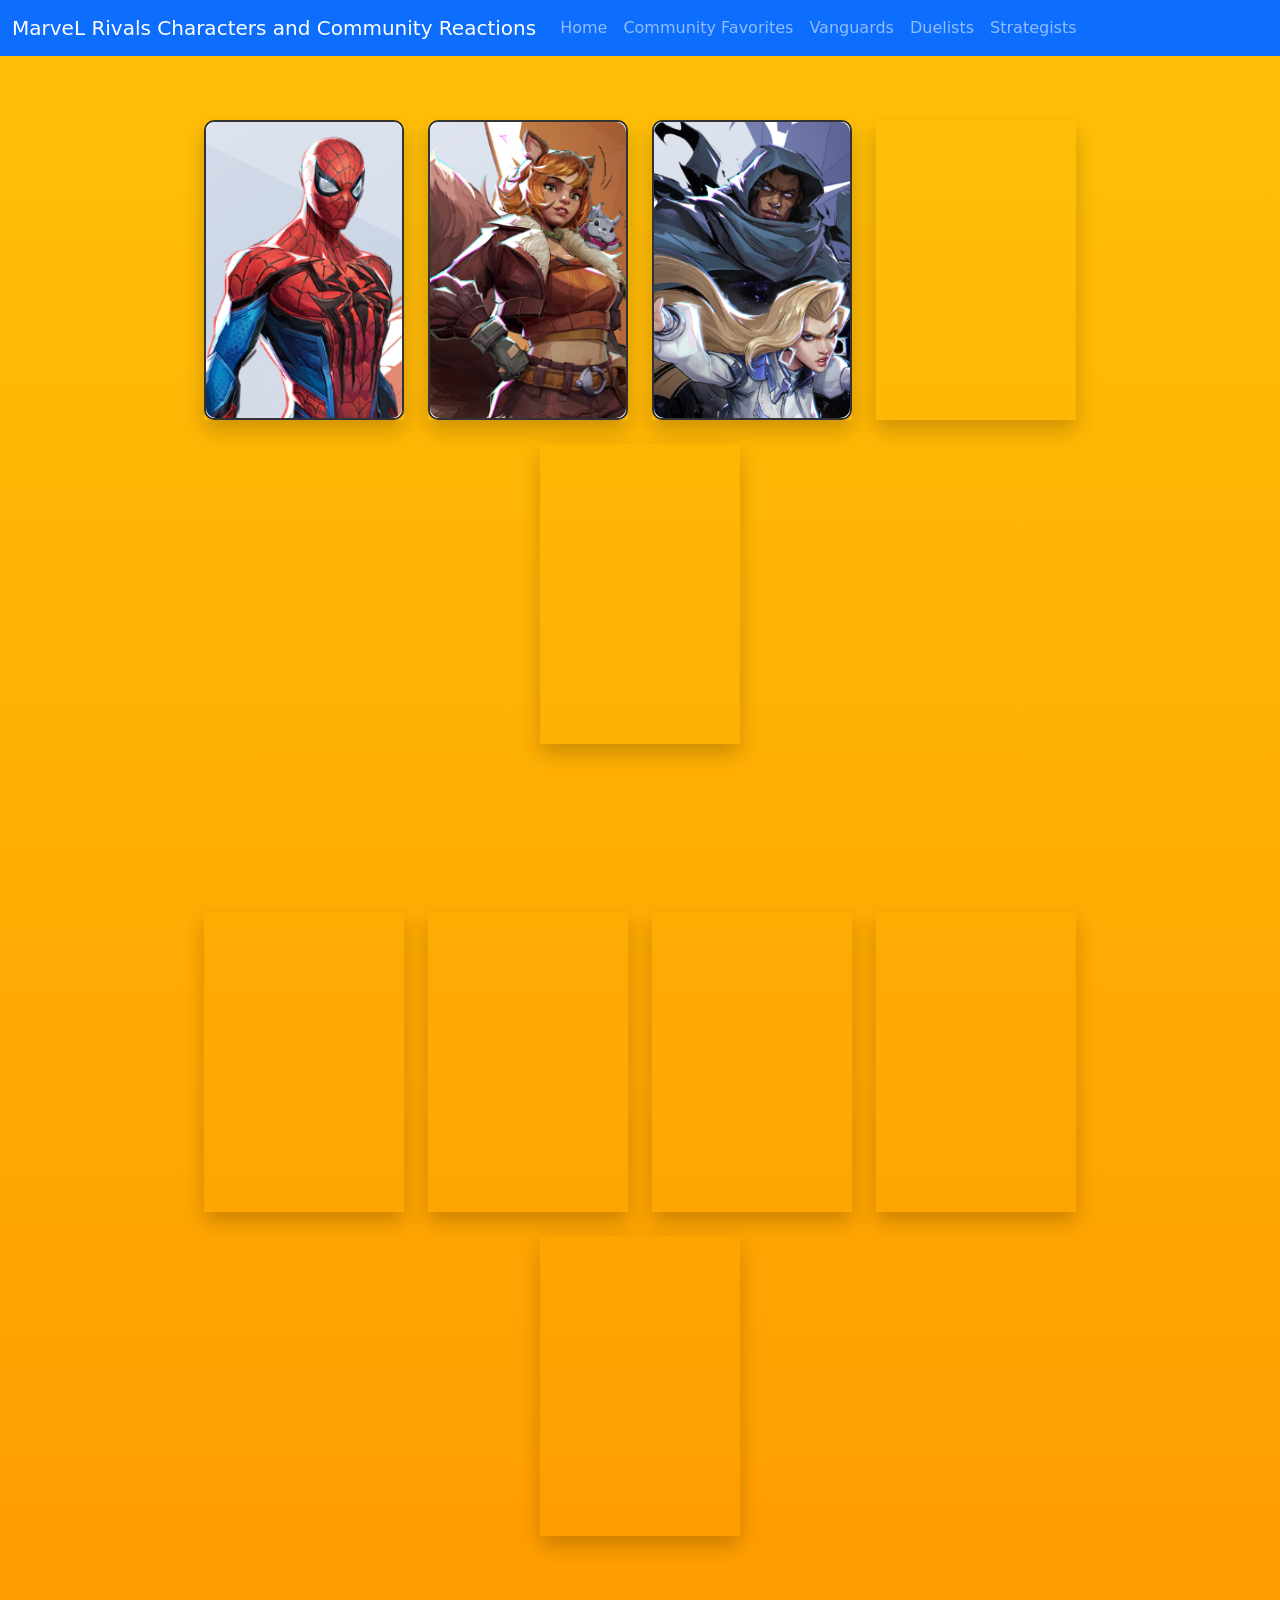
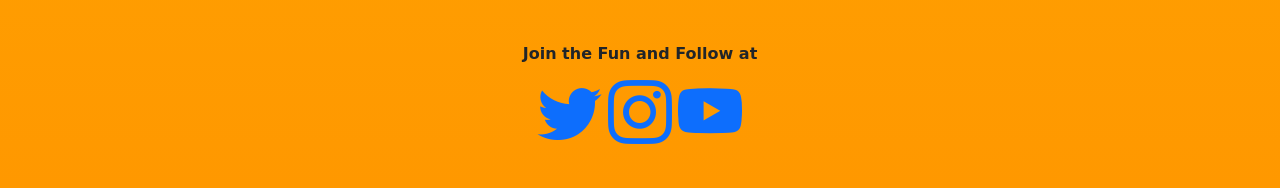
<file: assignment6/bootstrap.html>
<!doctype html>
<html lang="en">

<head>
    <!-- Required meta tags -->
    <meta charset="utf-8">
    <meta name="viewport" content="width=device-width, initial-scale=1">
    <title>MarveL Rivals Characters and Community Reactions</title>
    <link href="https://cdn.jsdelivr.net/npm/bootstrap@5.3.8/dist/css/bootstrap.min.css" rel="stylesheet"
        integrity="sha384-sRIl4kxILFvY47J16cr9ZwB07vP4J8+LH7qKQnuqkuIAvNWLzeN8tE5YBujZqJLB" crossorigin="anonymous">
    <link rel="stylesheet" href="https://cdn.jsdelivr.net/npm/bootstrap-icons@1.13.1/font/bootstrap-icons.min.css">
    <style>
        body {
            background: linear-gradient(to bottom, #ffc107, #ff9800);
        }

        .card-container {
            perspective: 1000px;
        }

        .flip-card {
            width: 200px;
            height: 300px;
            cursor: pointer;
            box-shadow: 0 10px 20px rgba(0, 0, 0, 0.2);
        }

        .flip-card-inner {
            position: relative;
            width: 100%;
            height: 100%;
            transition: transform 0.6s;
            transform-style: preserve-3d;
        }

        .flip-card.flipped .flip-card-inner {
            transform: rotateY(180deg);
        }

        .flip-card-front,
        .flip-card-back {
            position: absolute;
            width: 100%;
            height: 100%;
            backface-visibility: hidden;
            border-radius: 10px;
        }

        .flip-card-front {
            background: white;
            border: 2px solid #333;
        }

        .flip-card-back {
            background: #0d6efd;
            color: white;
            transform: rotateY(180deg);
        }

        .card-img {
            width: 100%;
            height: 100%;
            object-fit: cover;

            border-radius: 10px;
        }

        h3 {
            padding: 10px;
        }

        h4 {
            padding: 10px;
        }

        p {
            padding: 10px;
        }



        .social a {
            font-size: 4em;
        }

        .social a:hover {
            color: black;
        }
    </style>

</head>


<body>

    <div class="container">
        <nav class="navbar navbar-expand-lg bg-primary fixed-top" data-bs-theme="dark">
            <div class="container-fluid">
                <a class="navbar-brand" href="#">MarveL Rivals Characters and Community Reactions</a>
                <button class="navbar-toggler" type="button" data-bs-toggle="collapse" data-bs-target="#navbarNav"
                    aria-controls="navbarNav" aria-expanded="false" aria-label="Toggle navigation">
                    <span class="navbar-toggler-icon"></span>
                </button>
                <div class="collapse navbar-collapse" id="navbarNav">
                    <ul class="navbar-nav">
                        <li class="nav-item">
                            <a class="nav-link" href="#" data-filter="all">Home</a>
                        </li>
                        <li class="nav-item">
                            <a class="nav-link" href="#" data-filter="favorite">Community Favorites</a>
                        </li>
                        <li class="nav-item">
                            <a class="nav-link" href="#" data-filter="vanguard">Vanguards</a>
                        </li>
                        <li class="nav-item">
                            <a class="nav-link" href="#" data-filter="duelist">Duelists</a>
                        </li>
                        <li class="nav-item">
                            <a class="nav-link" href="#" data-filter="strategist">Strategists</a>
                        </li>
                    </ul>
                </div>
            </div>
        </nav>

        <div class="container py-5">
            <div class="row justify-content-center g-4 mt-5">

                <!-- Card 1 -->
                <div class="col-auto card-container duelist">
                    <div class="flip-card" onclick="this.classList.toggle('flipped')">
                        <div class="flip-card-inner">

                            <div class="flip-card-front d-flex align-items-center justify-content-center">
                                <img src="spiderman.png" class="card-img" alt="spiderman">
                            </div>

                            <div class="flip-card-back d-flex flex-column align-items-center justify-content-center">
                                <h3>Class: Duelist</h3>
                                <h4>Community Reaction:</h4>
                                <p>"Most annoying character on the enemy team but if he is on my team he will go 0 and
                                    10."</p>
                            </div>

                        </div>
                    </div>
                </div>
                <!--end card 1-->

                <!-- Card 2 -->
                <div class="col-auto card-container duelist">
                    <div class="flip-card" onclick="this.classList.toggle('flipped')">
                        <div class="flip-card-inner">

                            <div class="flip-card-front d-flex align-items-center justify-content-center">
                                <img src="squirrelgirl.png" class="card-img" alt="squirrel girl">
                            </div>

                            <div class="flip-card-back d-flex flex-column align-items-center justify-content-center">
                                <h3>Class: Duelist</h3>
                                <h4>Community Reaction:</h4>
                                <p>"If you main her you have no aim, try a character with some skill."</p>
                            </div>

                        </div>
                    </div>
                </div> <!--end class div card 2-->
                <!--end card 2-->

                <!-- Card 3 -->
                <div class="col-auto card-container strategist">
                    <div class="flip-card" onclick="this.classList.toggle('flipped')">
                        <div class="flip-card-inner">

                            <div class="flip-card-front d-flex align-items-center justify-content-center">
                                <img src="cloakdagger.png" class="card-img" alt="cloak and dagger">
                            </div>

                            <div class="flip-card-back d-flex flex-column align-items-center justify-content-center">
                                <h3>Class: Strategist</h3>
                                <h4>Community Reaction:</h4>
                                <p>"No skill healer, if you can't play anyone else play cloak and dagger."</p>
                            </div>

                        </div>
                    </div>
                </div> <!--end class div card 3-->
                <!--end card 3-->

                <!-- Card 4 -->
                <div class="col-auto card-container vanguard">
                    <div class="flip-card" onclick="this.classList.toggle('flipped')">
                        <div class="flip-card-inner">

                            <div class="flip-card-front d-flex align-items-center justify-content-center">
                                <img src="drstrange.png" class="card-img" alt="Dr Strange">
                            </div>

                            <div class="flip-card-back d-flex flex-column align-items-center justify-content-center">
                                <h3>Class: Vanguard</h3>
                                <h4>Community Reaction:</h4>
                                <p>"Gets bullied by other vanguards, apparently portaling requires skill."</p>
                            </div>

                        </div>
                    </div>
                </div> <!--end class div card 3-->
                <!--end card 4-->

                <!-- Card 5 -->
                <div class="col-auto card-container duelist">
                    <div class="flip-card" onclick="this.classList.toggle('flipped')">
                        <div class="flip-card-inner">

                            <div class="flip-card-front d-flex align-items-center justify-content-center">
                                <img src="ironman.png" class="card-img" alt="Iron Man">
                            </div>

                            <div class="flip-card-back d-flex flex-column align-items-center justify-content-center">
                                <h3>Class: Duelist</h3>
                                <h4>Community Reaction:</h4>
                                <p>"Nobody looks up to take him out, easist target to hit."</p>
                            </div>

                        </div>
                    </div>
                </div> <!--end class div card 3-->
                <!--end card 5-->

            </div> <!--end row div-->
        </div> <!--end container div-->

        <div class="container py-5">
            <div class="row justify-content-center g-4 mt-5 mb-5">

                <!-- Card 6 -->
                <div class="col-auto card-container strategist">
                    <div class="flip-card" onclick="this.classList.toggle('flipped')">
                        <div class="flip-card-inner">

                            <div class="flip-card-front d-flex align-items-center justify-content-center">
                                <img src="jeff.png" class="card-img" alt="jeff">
                            </div>

                            <div class="flip-card-back d-flex flex-column align-items-center justify-content-center">
                                <h3>Class: Strategist</h3>
                                <h4>Community Reaction:</h4>
                                <p>"Cutest character with the most annoying ultimate."</p>
                            </div>

                        </div>
                    </div>
                </div>
                <!--end card 6-->

                <!-- Card 7 -->
                <div class="col-auto card-container duelist">
                    <div class="flip-card" onclick="this.classList.toggle('flipped')">
                        <div class="flip-card-inner">

                            <div class="flip-card-front d-flex align-items-center justify-content-center">
                                <img src="moonknight.png" class="card-img" alt="Moon Knight">
                            </div>

                            <div class="flip-card-back d-flex flex-column align-items-center justify-content-center">
                                <h3>Class: Duelist</h3>
                                <h4>Community Reaction:</h4>
                                <p>"No aim skill required, nerf his ultimate!"</p>
                            </div>

                        </div>
                    </div>
                </div> <!--end class div card 7-->
                <!--end card 7-->

                <!-- Card 8 -->
                <div class="col-auto card-container duelist">
                    <div class="flip-card" onclick="this.classList.toggle('flipped')">
                        <div class="flip-card-inner">

                            <div class="flip-card-front d-flex align-items-center justify-content-center">
                                <img src="wanda.png" class="card-img" alt="Wanda">
                            </div>

                            <div class="flip-card-back d-flex flex-column align-items-center justify-content-center">
                                <h3>Class: Duelist</h3>
                                <h4>Community Reaction:</h4>
                                <p>"No skill, just right click and win! No aim mains."</p>
                            </div>

                        </div>
                    </div>
                </div> <!--end class div card 8-->
                <!--end card 8-->

                <!-- Card 9 -->
                <div class="col-auto card-container strategist">
                    <div class="flip-card" onclick="this.classList.toggle('flipped')">
                        <div class="flip-card-inner">

                            <div class="flip-card-front d-flex align-items-center justify-content-center">
                                <img src="gambit.png" class="card-img" alt="gambit">
                            </div>

                            <div class="flip-card-back d-flex flex-column align-items-center justify-content-center">
                                <h3>Class: Strategist</h3>
                                <h4>Community Reaction:</h4>
                                <p>"Nerf his ultimate, please!"</p>
                            </div>

                        </div>
                    </div>
                </div> <!--end class div card 9-->
                <!--end card 9-->

                <!-- Card 10 -->
                <div class="col-auto card-container duelist">
                    <div class="flip-card" onclick="this.classList.toggle('flipped')">
                        <div class="flip-card-inner">

                            <div class="flip-card-front d-flex align-items-center justify-content-center">
                                <img src="widow.png" class="card-img" alt="Black Widow">
                            </div>

                            <div class="flip-card-back d-flex flex-column align-items-center justify-content-center">
                                <h3>Class: Duelist</h3>
                                <h4>Community Reaction:</h4>
                                <p>"The thrower, with her on your team it's a guaranteed loss."</p>
                            </div>

                        </div>
                    </div>
                </div> <!--end class div card 10-->
                <!--end card 10-->

            </div> <!--end row div-->
        </div> <!--end container div-->

        <footer class="text-center">
            <div class="col social">
                <p><span class="fw-bold">Join the Fun and Follow at<br>
                        <a href="https://x.com/MarvelRivals" class="bi bi-twitter"></a>
                        <a href="https://www.instagram.com/marvelrivals/" class="bi bi-instagram"></a>
                        <a href="https://www.youtube.com/@MarvelRivals" class="bi bi-youtube"></a>
                </p>
            </div>

        </footer>
        <script src="https://cdn.jsdelivr.net/npm/bootstrap@5.3.8/dist/js/bootstrap.bundle.min.js"
            integrity="sha384-FKyoEForCGlyvwx9Hj09JcYn3nv7wiPVlz7YYwJrWVcXK/BmnVDxM+D2scQbITxI"
            crossorigin="anonymous"></script>
        <script>
            const links = document.querySelectorAll('.nav-link');
            const cards = document.querySelectorAll('.card-container');

            links.forEach(link => {
                link.addEventListener('click', function (e) {
                    e.preventDefault();

                    const filter = this.getAttribute('data-filter');

                    cards.forEach(card => {
                        if (filter === 'all') {
                            card.style.display = 'block';
                        } else if (card.classList.contains(filter)) {
                            card.style.display = 'block';
                        } else {
                            card.style.display = 'none';
                        }
                    });
                });
            });
        </script>
</body>

</html>
</file>
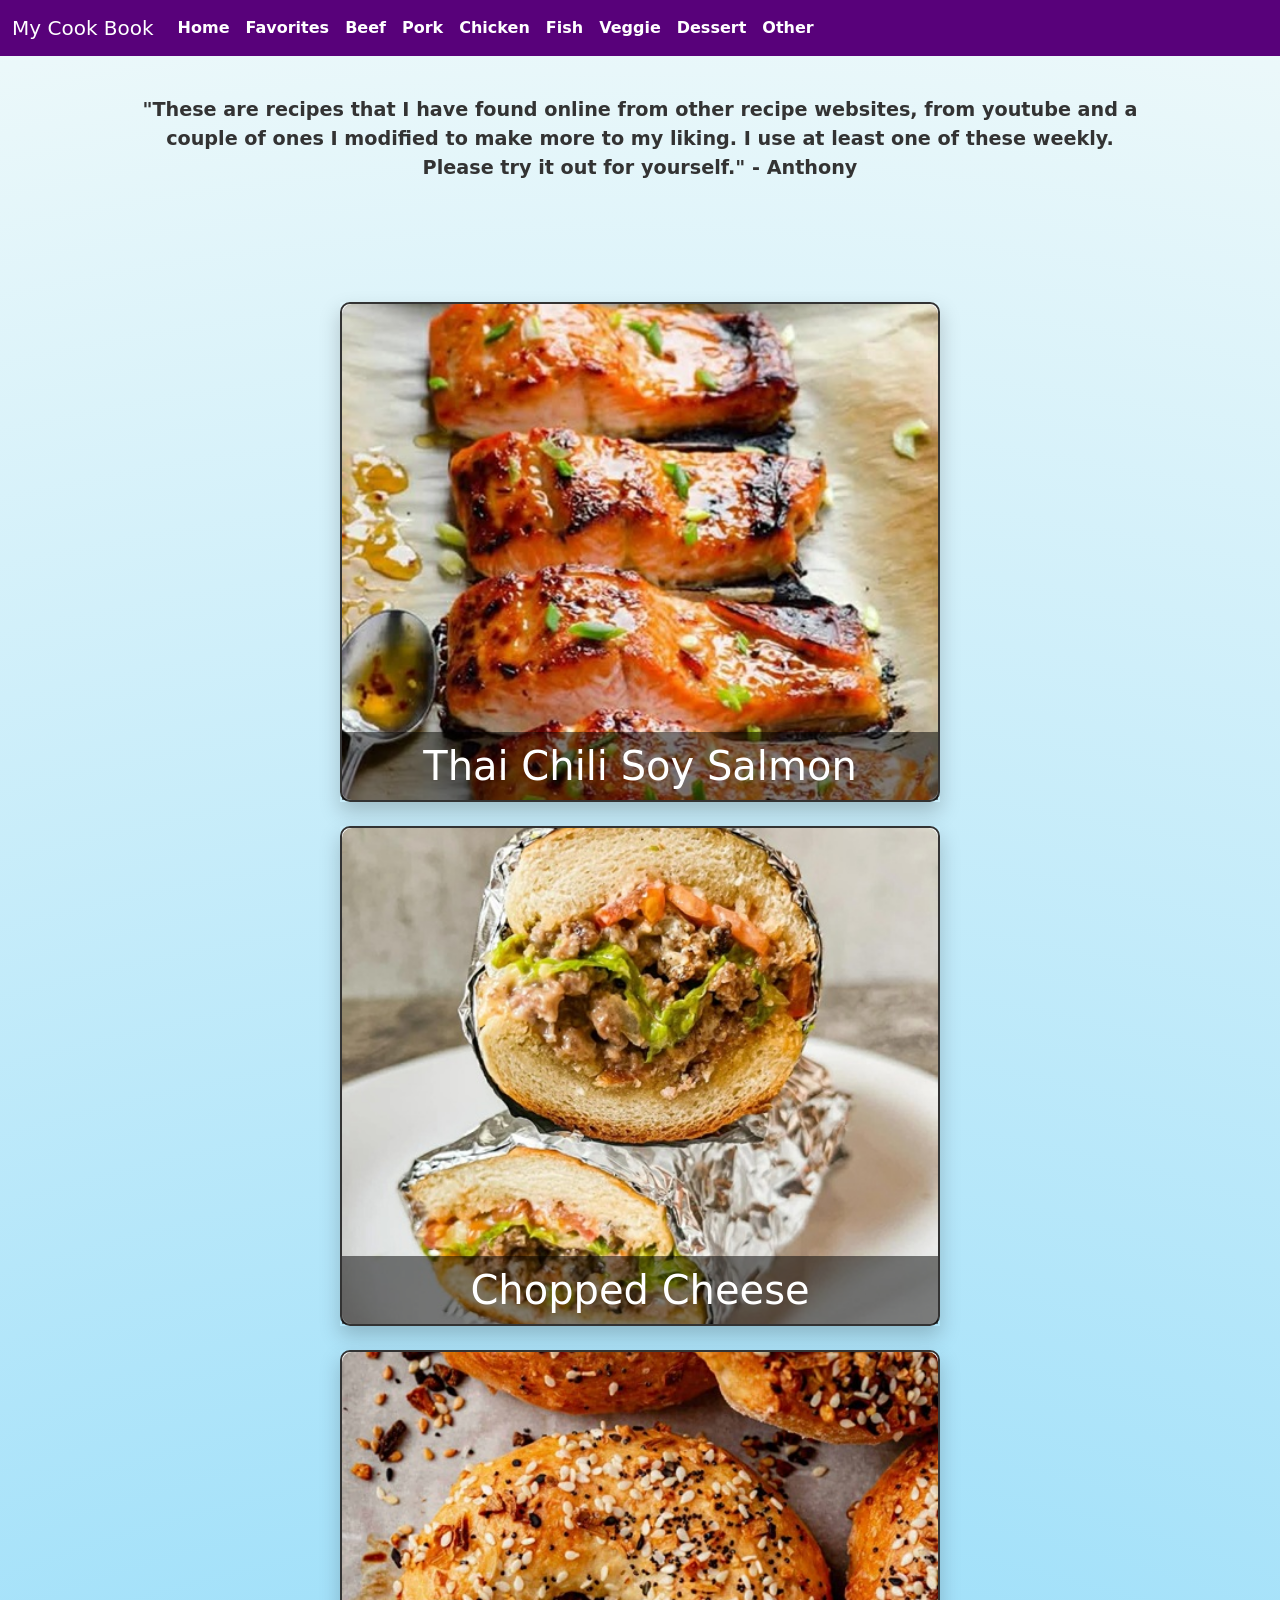
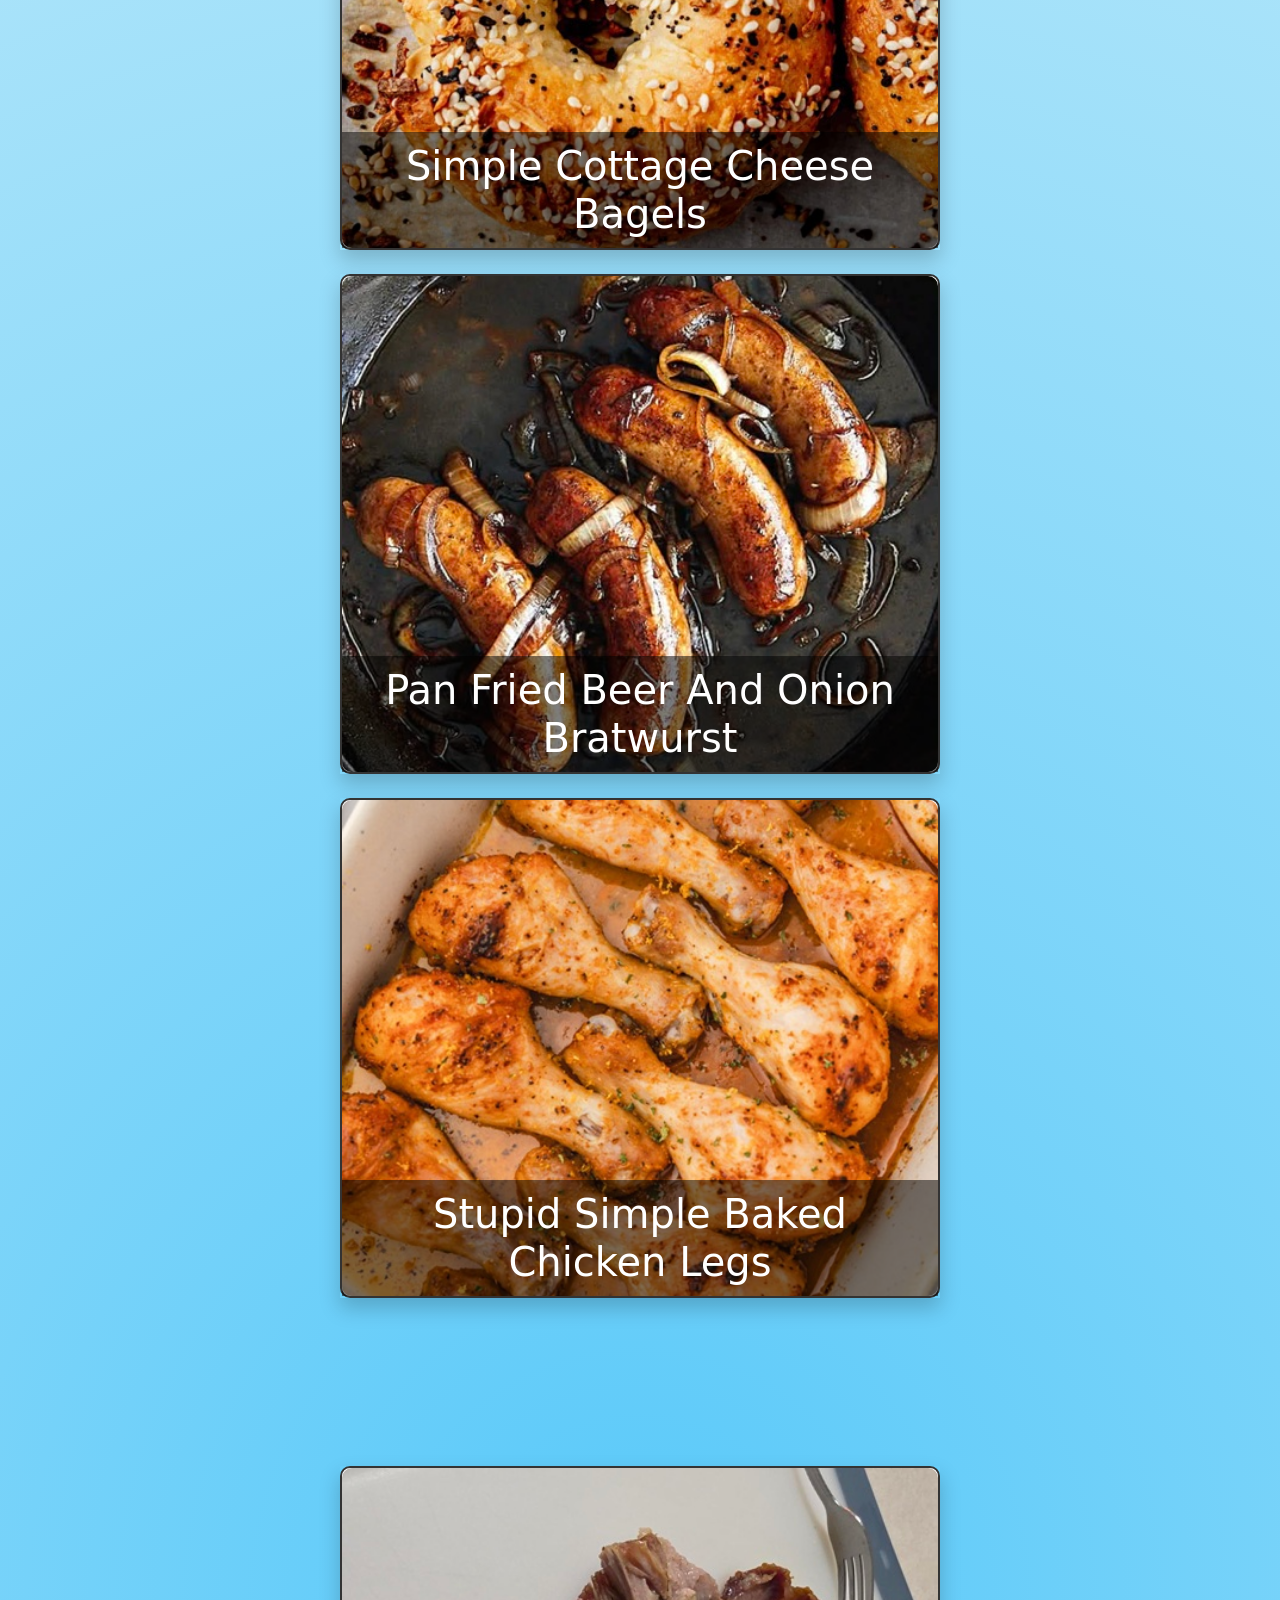
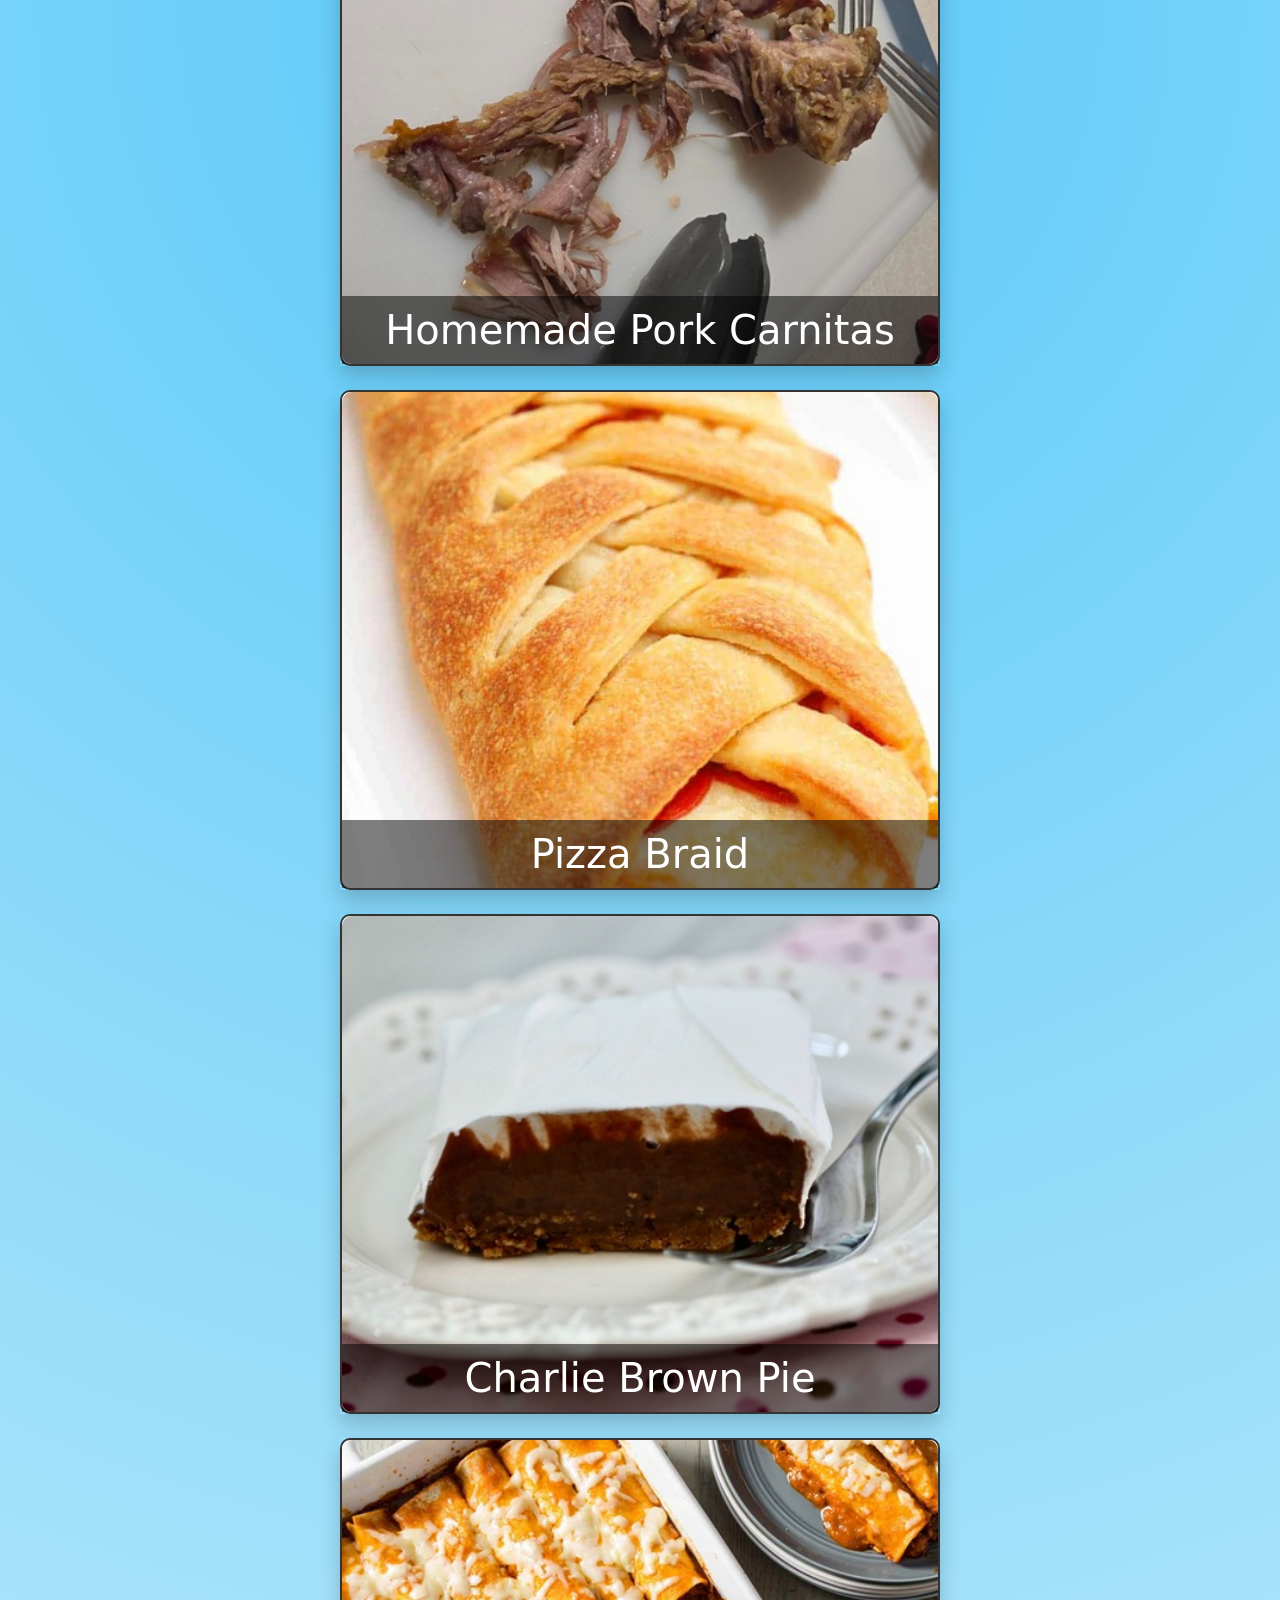
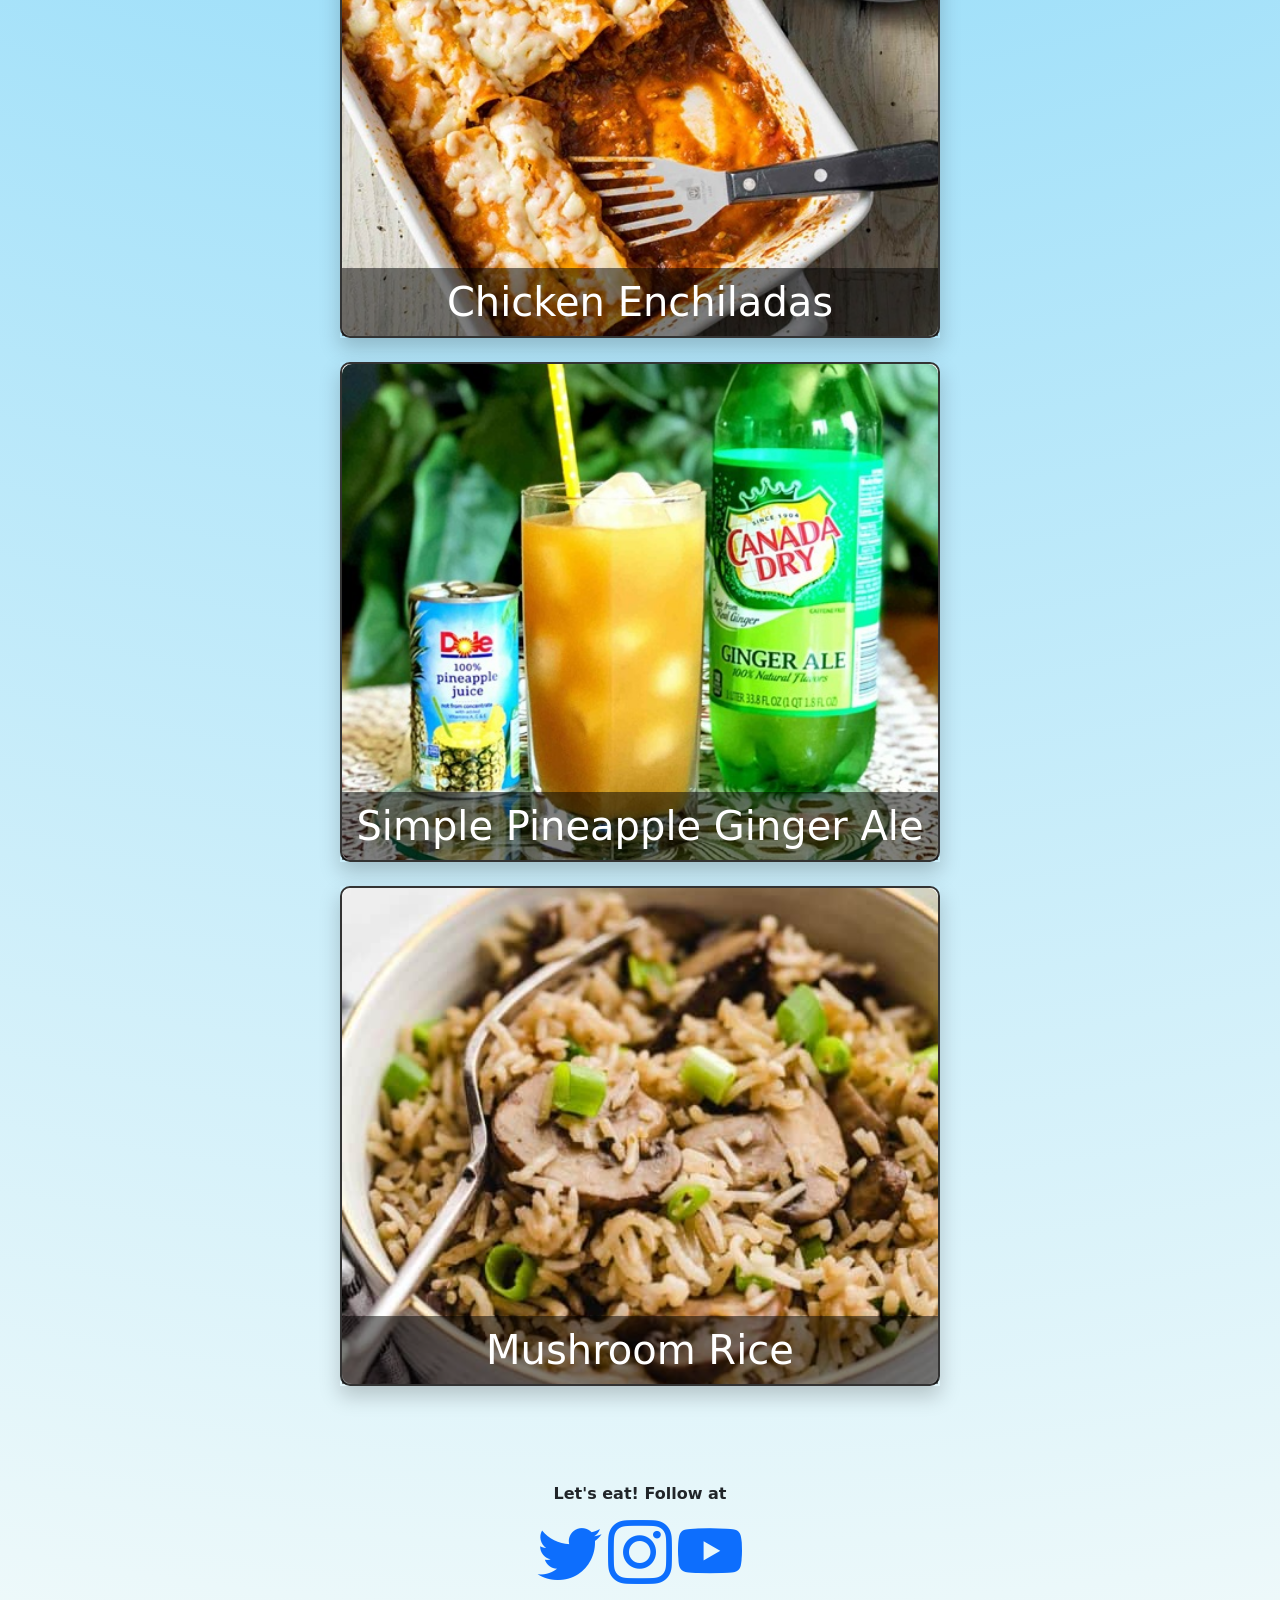
<file: FinalProject/MyCookBook.html>
<!doctype html>
<html lang="en">

<head>
    <!-- Required meta tags -->
    <meta charset="utf-8">
    <meta name="viewport" content="width=device-width, initial-scale=1">
    <title>My Cook Book</title>
    <link href="https://cdn.jsdelivr.net/npm/bootstrap@5.3.8/dist/css/bootstrap.min.css" rel="stylesheet"
        integrity="sha384-sRIl4kxILFvY47J16cr9ZwB07vP4J8+LH7qKQnuqkuIAvNWLzeN8tE5YBujZqJLB" crossorigin="anonymous">
    <link rel="stylesheet" href="https://cdn.jsdelivr.net/npm/bootstrap-icons@1.13.1/font/bootstrap-icons.min.css">
    <style>
        .navbar .nav-link {
            font-weight: 700;
            color: white;
            transition: color 0.3s ease;
        }

        .navbar .nav-link:hover {
            color: #00ff26;
        }


        body {
            background: radial-gradient(circle, #59c9f9, #eef9fa);
        }

        ul {
            list-style: none;
            padding-left: 0;
        }

        .card-container {
            perspective: 1000px;
        }

        .flip-card {
            width: 600px;
            height: 500px;
            cursor: pointer;
            box-shadow: 0 10px 20px rgba(0, 0, 0, 0.2);
        }

        .flip-card-inner {
            position: relative;
            width: 100%;
            height: 100%;
            transition: transform 0.6s;
            transform-style: preserve-3d;
        }

        .flip-card.flipped .flip-card-inner {
            transform: rotateY(180deg);
        }

        .flip-card-front,
        .flip-card-back {
            position: absolute;
            width: 100%;
            height: 100%;
            backface-visibility: hidden;
            border-radius: 10px;
        }

        .flip-card-front {
            background: white;
            border: 2px solid #333;
        }

        .flip-card-back {
            background: #b044b8;
            color: white;
            transform: rotateY(180deg);
        }

        .card-img {
            width: 100%;
            height: 100%;
            object-fit: cover;

            border-radius: 10px;
        }

        .image-container {
            position: relative;
            width: 100%;
            height: 100%;
        }

        .image-container img {
            width: 100%;
            height: 100%;
            object-fit: cover;
        }

        /* Title overlay */
        .card-title {
            position: absolute;
            bottom: 0;
            left: 0;
            width: 100%;
            margin: 0;
            padding: 10px;
            color: white;
            background: rgba(0, 0, 0, 0.5);
            /* dark overlay for readability */
            text-align: center;
        }

        h3 {
            padding: 3px;
        }

        h4 {
            padding: 3px;
        }

        .ingredients-list {
            list-style: disc;
            padding-left: 20px;
            margin: 0;
        }

        /* .p {
            padding-left: 5px;
        } */
        .lead {
            max-width: 1000px;
            font-weight: bolder;
            margin: 0 auto;
            font-size: 1.2rem;
            color: #333;
        }

        .fly-in {
            opacity: 0;
            transform: translateY(-40px);
            animation: flyIn 1s ease-out forwards;
        }

        @keyframes flyIn {
            to {
                opacity: 1;
                transform: translateY(0);
            }
        }

        .card-container {
            transition: transform 0.6s ease, opacity 0.4s ease;
            will-change: transform;
        }

        .card-container.pop {
            transform: translateY(-30px) scale(1.03);
        }

        .social a {
            font-size: 4em;
        }

        .social a:hover {
            color: black;
        }
    </style>

</head>


<body>

    <div class="container mt-5 pt-5 text-center">
        <p class="lead fly-in"> "These are recipes that I have found online from other recipe websites, from youtube and
            a
            couple of
            ones I
            modified to make more to my liking. I use at least one of these weekly. Please try it out for yourself." -
            Anthony </p>
    </div>

    <div class="container">
        <nav class="navbar navbar-expand-lg fixed-top" style="background-color: rgb(88, 1, 122);" data-bs-theme="dark">
            <div class="container-fluid">
                <a class="navbar-brand" href="#">My Cook Book</a>
                <button class="navbar-toggler" type="button" data-bs-toggle="collapse" data-bs-target="#navbarNav"
                    aria-controls="navbarNav" aria-expanded="false" aria-label="Toggle navigation">
                    <span class="navbar-toggler-icon"></span>
                </button>
                <div class="collapse navbar-collapse" id="navbarNav">
                    <ul class="navbar-nav">
                        <li class="nav-item">
                            <a class="nav-link" href="#" data-filter="all">Home</a>
                        </li>
                        <li class="nav-item">
                            <a class="nav-link" href="#" data-filter="favorite">Favorites</a>
                        </li>
                        <li class="nav-item">
                            <a class="nav-link" href="#" data-filter="beef">Beef</a>
                        </li>
                        <li class="nav-item">
                            <a class="nav-link" href="#" data-filter="pork">Pork</a>
                        </li>
                        <li class="nav-item">
                            <a class="nav-link" href="#" data-filter="chicken">Chicken</a>
                        </li>
                        <li class="nav-item">
                            <a class="nav-link" href="#" data-filter="fish">Fish</a>
                        </li>
                        <li class="nav-item">
                            <a class="nav-link" href="#" data-filter="veggie">Veggie</a>
                        </li>
                        <li class="nav-item">
                            <a class="nav-link" href="#" data-filter="dessert">Dessert</a>
                        </li>
                        <li class="nav-item">
                            <a class="nav-link" href="#" data-filter="other">Other</a>
                        </li>
                    </ul>
                </div>
            </div>
        </nav>

        <div class="container py-5">
            <div class="row justify-content-center g-4 mt-5">

                <!-- Card 1 -->
                <div class="col-auto card-container fish">
                    <div class="flip-card" onclick="this.classList.toggle('flipped')">
                        <div class="flip-card-inner">

                            <div class="flip-card-front d-flex align-items-center justify-content-center">

                                <img src="salmon.jpg" class="card-img" alt="salmon">
                                <h1 class="card-title">Thai Chili Soy Salmon</h1>

                            </div>

                            <div class="flip-card-back d-flex flex-column align-items-center justify-content-center">
                                <!-- <h3>Thai Chili Soy Salmon</h3> -->
                                <h4>Ingredients:</h4>

                                <ul class="ingredients-list">
                                    <li>1–2 salmon fillets</li>
                                    <li>2 tbsp soy sauce</li>
                                    <li>2–3 tbsp sweet Thai chili sauce</li>
                                    <li>½ tsp garlic powder</li>
                                </ul>

                                <button class="btn btn-primary mt-5" data-bs-toggle="modal"
                                    data-bs-target="#recipeModal" data-title="Thai Chili Soy Salmon"
                                    data-ingredients="1–2 salmon fillets|2 tbsp soy sauce|2–3 tbsp sweet Thai chili sauce|½ tsp garlic powder"
                                    data-instructions="Make marinade
                                        Mix soy sauce, sweet Thai chili sauce, and garlic powder|Marinate salmon
                                        Coat salmon and let sit for 30+ minutes|Preheat air fryer
                                        Set to 380°F.|Cook
                                        Place salmon in air fryer and cook for 11–13 minutes|Serve
                                        Eat as-is or with rice/vegetables">
                                    View Instructions
                                </button>



                            </div>

                        </div>
                    </div>
                </div>
                <!--end card 1-->

                <!-- Card 2 -->
                <div class="col-auto card-container beef">
                    <div class="flip-card" onclick="this.classList.toggle('flipped')">
                        <div class="flip-card-inner">

                            <div class="flip-card-front d-flex align-items-center justify-content-center">
                                <img src="choppedCheese.jpg" class="card-img" alt="Chopped Cheese">
                                <h1 class="card-title">Chopped Cheese</h1>
                            </div>

                            <div class="flip-card-back d-flex flex-column align-items-center justify-content-center">
                                <!-- <h3>Chopped Cheese</h3> -->
                                <h4>Ingredients:</h4>

                                <ul class="ingredients-list">
                                    <li>1 lb ground beef (80/20 for flavor)</li>
                                    <li>1 small onion, diced</li>
                                    <li>4 slices American cheese</li>
                                    <li>2 hero rolls (or hoagie/sub rolls)</li>
                                    <li>2 tbsp mayo</li>
                                    <li>1 tbsp ketchup</li>
                                    <li>1 tsp yellow mustard</li>
                                    <li>Shredded iceberg lettuce</li>
                                    <li>1 tomato, sliced</li>
                                    <li>Pickles (optional but very Matty energy)</li>
                                    <li>Salt & black pepper to taste</li>
                                    <li>Neutral oil or butter</li>
                                </ul>

                                <button class="btn btn-primary mt-5" data-bs-toggle="modal"
                                    data-bs-target="#recipeModal" data-title="Chopped Cheese" data-ingredients="1 lb ground beef (80/20 for flavor)|
                                1 small onion, diced|
                                4 slices American cheese|
                                2 hero rolls (or hoagie/sub rolls)|
                                2 tbsp mayo|
                                1 tbsp ketchup|
                                1 tsp yellow mustard|
                                Shredded iceberg lettuce|
                                1 tomato, sliced|
                                Pickles (optional but very Matty energy)|
                                Salt & black pepper to taste|
                                Neutral oil or butter"
                                    data-instructions="Cook onion + beef
                                        Cook diced onion in a pan, then add ground beef.
                                        Season with salt & pepper.|Chop it up
                                        Break the beef into small pieces while cooking and mix with onions.|Add cheese
                                        Put cheese on top, let it melt, then mix it into the meat.|Add sauce
                                        Spread mayo, ketchup, and mustard on the bread.|Toast bread/roll in pan|Build your sandwich!">
                                    View Instructions
                                </button>



                            </div>

                        </div>
                    </div>
                </div> <!--end class div card 2-->
                <!--end card 2-->

                <!-- Card 3 -->
                <div class="col-auto card-container other">
                    <div class="flip-card" onclick="this.classList.toggle('flipped')">
                        <div class="flip-card-inner">

                            <div class="flip-card-front d-flex align-items-center justify-content-center">
                                <img src="bagel.jpg" class="card-img" alt="bagel">
                                <h1 class="card-title">Simple Cottage Cheese Bagels</h1>
                            </div>

                            <div class="flip-card-back d-flex flex-column align-items-center justify-content-center">
                                <!-- <h3>Simple Cottage Cheese Bagels</h3> -->
                                <h4>Ingredients:</h4>
                                <ul class="ingredients-list">
                                    <li>1 cup self-rising flour</li>
                                    <li>1 cup full-fat cottage cheese </li>
                                    <li>1 large egg beaten, for egg wash</li>
                                    <li>Toppings if wanted: sesame seeds, everything bagel seasoning,<br> shredded
                                        asiago
                                        cheese, or poppy seeds</li>
                                </ul>


                                <button class="btn btn-primary mt-5" data-bs-toggle="modal"
                                    data-bs-target="#recipeModal" data-title="Simple Cottage Cheese Bagels"
                                    data-ingredients="1 cup self-rising flour|
                                1 cup full-fat cottage cheese |
                                1 large egg beaten, for egg wash|
                                Toppings if wanted: sesame seeds, everything bagel seasoning,<br> shredded asiago
                                    cheese, or poppy seeds" data-instructions="Preheat the oven to 375 and position the rack to the top position. Line a
                                        large baking sheet with parchment paper.|
                                     Blend cottage cheese: Place the cottage cheese in the food processor or
                                        blender and pulse or blend on high until smooth, stopping to scrape down the
                                        sides as needed.|
                                    Add flour: Transfer it to a medium bowl and add the flour. Mix until
                                        completely combined and the dough starts to pull away from the sides of the
                                        bowl. Transfer the dough to a generously floured work surface and knead the
                                        dough 8-10 times, until smooth. Add more flour to the work surface as needed
                                        until the dough is no longer sticky.|
                                    Air Fry Preheat air fryer to 350 for 5 min. Spray basket with nonstick spray
                                        and air fry 12-14 minutes FLIPPING half way through, or until golden brown.|
                                    OR Bake Bake in the preheated oven until puffed and golden brown, 25-30
                                        minutes. Allow to cool for 15 minutes before slicing and serving. Bagels stay
                                        fresh in an airtight container at room temp for up to 4 days">
                                    View Instructions
                                </button>






                            </div>

                        </div>
                    </div>
                </div> <!--end class div card 3-->
                <!--end card 3-->

                <!-- Card 4 -->
                <div class="col-auto card-container pork">
                    <div class="flip-card" onclick="this.classList.toggle('flipped')">
                        <div class="flip-card-inner">

                            <div class="flip-card-front d-flex align-items-center justify-content-center">
                                <img src="brats.jpg" class="card-img" alt="Bratwurst">

                                <h1 class="card-title">Pan Fried Beer And Onion Bratwurst</h1>
                            </div>

                            <div class="flip-card-back d-flex flex-column align-items-center justify-content-center">
                                <!-- <h3>Pan Fried Beer And Onion Bratwurst</h3> -->
                                <h4>Ingredients:</h4>
                                <ul class="ingredients-list">
                                    <li>4 bratwurst sausages</li>
                                    <li>2 Tbsp unsalted butter (or use olive oil, vegetable or corn oil)</li>
                                    <li>1 sweet onion (cut in halves or quarters and sliced)</li>
                                    <li>Optional: 1 cup Belgian ale (or any dark, malty beer of your choice)</li>
                                </ul>


                                <button class="btn btn-primary mt-5" data-bs-toggle="modal"
                                    data-bs-target="#recipeModal" data-title="Pan Fried Beer And Onion Bratwurst"
                                    data-ingredients="4 bratwurst sausages|
                                2 Tbsp unsalted butter (or use olive oil, vegetable or corn oil)|
                                1 sweet onion (cut in halves or quarters and sliced)|
                            Optional: 1 cup Belgian ale (or any dark, malty beer of your choice)" data-instructions="Preheat pan over a medium-high heat. Add the butter and let it melt and start
                                        to
                                        turn light brown. The temperature should be about 325-350F at this point.|
                                    
                                        Sear bratwurst for about 3 minutes per side, until it achieves deep golden
                                        brown
                                        color.|
                                   
                                        Add the onions and the beer (or chicken broth), turn the heat to high and
                                        bring
                                        to a boil.|
                                    
                                        Once the liquid is boiling, reduce heat and continue cooking, Cook for 5
                                        minutes
                                        flipping the sausages and stirring the onions, cook for another 2-3 minutes
                                        until
                                        the internal temperature of the sausages reaches 160F. Cook uncovered to let the
                                        liquid reduce and intensify its flavor.|
                                    
                                         Remove bratwurst from heat and serve hot, on a bun, or with you favorite side
                                        dish.">
                                    View Instructions
                                </button>



                            </div>

                        </div>
                    </div>
                </div> <!--end class div card 3-->
                <!--end card 4-->

                <!-- Card 5 -->
                <div class="col-auto card-container chicken">
                    <div class="flip-card" onclick="this.classList.toggle('flipped')">
                        <div class="flip-card-inner">

                            <div class="flip-card-front d-flex align-items-center justify-content-center">
                                <img src="chicken.jpg" class="card-img" alt="Chicken leg">

                                <h1 class="card-title">Stupid Simple Baked Chicken Legs</h1>
                            </div>

                            <div class="flip-card-back d-flex flex-column align-items-center justify-content-center">
                                <!-- <h3>Stupid Simple Baked Chicken Legs</h3> -->
                                <h4>Ingredients:</h4>
                                <ul class="ingredients-list">
                                    <li>Chicken drumsticks</li>
                                    <li>Lemon Pepper seasoning</li>
                                    <li>BBQ Sauce- Any brand or kind you prefer</li>
                                    <li>Or Any seasoning you like or Any Sauce</li>
                                </ul>

                                <button class="btn btn-primary mt-5" data-bs-toggle="modal"
                                    data-bs-target="#recipeModal" data-title="Stupid Simple Baked Chicken Legs"
                                    data-ingredients="Chicken drumsticks|
                                Lemon Pepper seasoning|
                                BBQ Sauce- Any brand or kind you prefer|
                                Or Any seasoning you like or Any Sauce" data-instructions=" Pre-Oven to 425 degrees (High temperature helps crisp up the skin).|
                                    Prepare baking sheet with tin foil for easy clean up. Coat the tin foil with
                                        cooking spray so chicken doesn't stick.|
                                    Coat/cover chicken drumsticks evenly with preferred seasoning or sauce.|
                                    Place the seasoned chicken on the baking sheet.|
                                    Cook in oven for 40 to 45 minutes, no need to turn them.|
                                    Enjoy!">
                                    View Instructions
                                </button>






                            </div>

                        </div>
                    </div>
                </div> <!--end class div card 3-->
                <!--end card 5-->

            </div> <!--end row div-->
        </div> <!--end container div-->

        <div class="container py-5">
            <div class="row justify-content-center g-4 mt-5 mb-5">

                <!-- Card 6 -->
                <div class="col-auto card-container pork favorite">
                    <div class="flip-card" onclick="this.classList.toggle('flipped')">
                        <div class="flip-card-inner">

                            <div class="flip-card-front d-flex align-items-center justify-content-center">

                                <img src="pork carnitas.jpg" class="card-img" alt="carnitas">
                                <h1 class="card-title">Homemade Pork Carnitas</h1>
                            </div>

                            <div class="flip-card-back d-flex flex-column align-items-center justify-content-center">
                                <!-- <h3>Homemade Pork Carnitas</h3> -->
                                <h4>Ingredients:</h4>
                                <ul class="ingredients-list">
                                    <li>3 - 3.5 lbs - Pork Butt(Pork Shoulder)</li>
                                    <li>2 lbs - Manteca (Mexican Lard, can use any lard, Manetac tastes the best)</li>
                                    <li>2 - Oranges</li>
                                    <li>5 - Cloves</li>
                                    <li>2 - Bay leaves</li>
                                    <li>1 tsp - Cumin</li>
                                    <li>5 oz - Evaporated Milk</li>
                                    <li>2tsp - Mexian Oregano</li>
                                    <li>1 to 2 packages Tortillas (corn or flour)</li>
                                    <li>1 package melting cheese (chihuahua is preferred)</li>
                                    <li>1 spanish/sweet onion</li>
                                </ul>


                                <!-- <p>
                                <h6>Notes:</h6>
                                </p> -->
                                <p>
                                <h6>Notes: </h6> (General rule: 1 lb Lard for every 3 lbs of Meat) I did use 2 lbs of
                                lard to cover
                                more of the
                                meat in the pot. You want 80% coverage of the meat in the lard. <br>
                                Dutch Oven is preferred, but a big pot that can go in oven works as well.
                                </p>

                                <button class="btn btn-primary mt-1" data-bs-toggle="modal"
                                    data-bs-target="#recipeModal" data-title="Homemade Pork Carnitas" data-ingredients=" 3 - 3.5 lbs - Pork Butt(Pork Shoulder)|
                                    2 lbs - Manteca (Mexican Lard, can use any lard, Manetac tastes the best)|
                                    2 - Oranges|
                                    5 - Cloves|
                                    2 - Bay leaves|
                                    1 tsp - Cumin|
                                    5 oz - Evaporated Milk|
                                    2tsp - Mexian Oregano|1 to 2 packages Tortillas (corn or flour)|1 package melting cheese (chihuahua is preferred)|
                                    1 spanish/sweet onion|
                                    Salsa or sauces" data-instructions=" Cut pork into large chunks and dry brine it, season generously with salt. Let it sit
                                for an hour, or over night in the fridge for 24 hours.|
                                In dutch oven/pot heat up the manteca/lard on medium to high heat get it to around
                                250 degrees. Try to keep it at that temp while cooking the meat.|
                                Put pork in the dutch oven with the lard, let it cook for 20 minutes on 1 side, and
                                flip the meat for another 20 minutes.|
                                Preheat oven to 200 degrees.|
                                After 40 minutes is done, take the pot off the stove and add the next few
                                ingredients.|
                                Squeeze the juice of 2 oranges and place peel and all in the pot.|
                                Add in 5 cloves, 2 bay leaves, 2 tsp of mexican oregano, 1 tsp cumin, pour in 5 oz of
                                evaporated milk. (It might currdle, that is normal it will settle after cooking)|
                                Mix it together.|
                                Cover pot and put in the oven bake for 1.5 hours(90 minutes).|
                                After 90 minutes, remove pork and shred it.|Heat up tortillas, dice onion.|
                                Build your tacos.|
                                Bonus step: If you want, place some of the pork in a pan on the stove at medium to
                                high heat and crips up the meat before plating.">
                                    View Instructions
                                </button>


                                <!-- <p>Instructions:</p>

                                1. Cut pork into large chunks and dry brine it, season generously with salt. Let it sit
                                for an hour, or over night in the fridge for 24 hours.
                                2. In dutch oven/pot heat up the manteca/lard on medium to high heat get it to around
                                250 degrees. Try to keep it at that temp while cooking the meat.
                                3. Put pork in the dutch oven with the lard, let it cook for 20 minutes on 1 side, and
                                flip the meat for another 20 minutes.
                                4. Preheat oven to 200 degrees.
                                5. After 40 minutes is done, take the pot off the stove and add the next few
                                ingredients.
                                6. Squeeze the juice of 2 oranges and place peel and all in the pot.
                                7. Add in 5 cloves, 2 bay leaves, 2 tsp of mexican oregano, 1 tsp cumin, pour in 5 oz of
                                evaporated milk. (It might currdle, that is normal it will settle after cooking)
                                8. Mix it together.
                                9. Cover pot and put in the oven bake for 1.5 hours(90 minutes).
                                10. After 90 minutes, remove pork and shred it.
                                11. Heat up tortillas, dice onion.
                                12. Build your tacos.
                                13. Bonus step: If you want, place some of the pork in a pan on the stove at medium to
                                high heat and crips up the meat before plating. -->


                            </div>

                        </div>
                    </div>
                </div>
                <!--end card 6-->

                <!-- Card 7 -->
                <div class="col-auto card-container pork veggie">
                    <div class="flip-card" onclick="this.classList.toggle('flipped')">
                        <div class="flip-card-inner">

                            <div class="flip-card-front d-flex align-items-center justify-content-center">
                                <img src="Pepperoni-Pizza-Braid-on-a-white-plate.jpg" class="card-img"
                                    alt="pizza braid">
                                <h1 class="card-title">Pizza Braid</h1>

                            </div>

                            <div class="flip-card-back d-flex flex-column align-items-center justify-content-center">
                                <h4>Ingredients: Use as much or as little of the ingredients you want</h4>
                                <ul class="ingredients-list">
                                    <li>1 can of pillsbury dough (can be any can you like)</li>
                                    <li>1 can pizza sauce</li>
                                    <li>1 bag mozzarella cheese</li>
                                    <li>Optional: 1 package pepperoni slices or whatever toppings you like</li>
                                </ul>
                                <button class="btn btn-primary mt-5" data-bs-toggle="modal"
                                    data-bs-target="#recipeModal" data-title="Pizza Braid" data-ingredients="1 can of pillsbury dough (can be any can you like)|
                                    1 can pizza sauce|
                                    1 bag mozzarella cheese|
                                    Optional: 1 package pepperoni slices"
                                    data-instructions=" Heat oven to 375 degrees.| Spray cookie sheet/pizza pan with cooking spray.| Unroll dough and press into rectangle.| In the center of the dough leave about 2 inches of space on each side and spread the sauce, toppings and cheese.|Make cuts 1 inch apart on each side of rectangle just to edge of filling. Alternating from side to side, fold cut strips of dough at an angle halfway across filling, slightly overlapping ends.|Bake 16 to 20 minutes or until deep golden brown. Serve with additional pizza sauce, if desired. ">
                                    View Instructions
                                </button>


                            </div>

                        </div>
                    </div>
                </div> <!--end class div card 7-->
                <!--end card 7-->

                <!-- Card 8 -->
                <div class="col-auto card-container dessert favorite">
                    <div class="flip-card" onclick="this.classList.toggle('flipped')">
                        <div class="flip-card-inner">

                            <div class="flip-card-front d-flex align-items-center justify-content-center">
                                <img src="charlieBrownPie.jpg" class="card-img" alt="Charlie Brown Pie">
                                <h1 class="card-title">Charlie Brown Pie</h1>
                            </div>

                            <div class="flip-card-back d-flex flex-column align-items-center justify-content-center">

                                <h4>Ingredients:</h4>
                                <ul class="ingredients-list">
                                    <li>2 cups crushed graham crackers</li>
                                    <li>⅓ cup white sugar</li>
                                    <li>¼ cup butter</li>
                                    <li>3 ½ cups cold milk</li>
                                    <li>1 (5.9 ounce) package instant chocolate pudding mix</li>
                                    <li>1 (8 ounce) container frozen whipped topping (such as Cool Whip®), thawed</li>
                                </ul>

                                <!-- Instructions button -->
                                <button class="btn btn-primary mt-5" data-bs-toggle="modal"
                                    data-bs-target="#recipeModal" data-title="Charlie Brown Pie" data-ingredients="2 cups crushed graham crackers|
                                    ⅓ cup white sugar|
                                    ¼ cup butter|
                                    3 ½ cups cold milk|
                                    1 (5.9 ounce) package instant chocolate pudding mix|
                                    1 (8 ounce) container frozen whipped topping (such as Cool Whip®), thawed"
                                    data-instructions=" Place peanut butter in a microwave-safe bowl; heat in microwave until smooth and creamy, 20 to 30 seconds. | Stir graham cracker crumbs, sugar, and butter into peanut butter until evenly combined.| Transfer to a 9x13-inch baking dish and press to form a crust.|Refrigerate until chilled, about 2 hours.|Beat milk and pudding mix together in a bowl until thick and creamy.|Pour over crust, spread evenly.|Spread whipped cream evenly over the top.| Chill in refrigerator for at least 1 hour to set.  ">
                                    View Instructions
                                </button>

                                <p>

                                </p>


                            </div>

                        </div>
                    </div>
                </div> <!--end class div card 8-->
                <!--end card 8-->

                <!-- Card 9 -->
                <div class="col-auto card-container chicken">
                    <div class="flip-card" onclick="this.classList.toggle('flipped')">
                        <div class="flip-card-inner">

                            <div class="flip-card-front d-flex align-items-center justify-content-center">
                                <img src="easy-chicken-enchiladas.jpg" class="card-img" alt="chicken Enchiladas">
                                <h1 class="card-title">Chicken Enchiladas</h1>
                            </div>

                            <div class="flip-card-back d-flex flex-column align-items-center justify-content-center">

                                <h4>Ingredients:</h4>
                                <ul class="ingredients-list">
                                    <li>1 Rotisserie Chicken</li>
                                    <li>1-2 10 oz cans of Mild Red Enchilada Sauce </li>
                                    <li>1 package flour tortillas or corn tortillas</li>
                                    <li>1 container sour cream</li>
                                    <li>1 package of shredded cheese, sharp cheddar or chihuahua melting cheese</li>
                                    <li>Optional: 1 can black olives</li>
                                    <li>Optional: 1 spanish/sweet onion</li>
                                </ul>

                                <!-- Instructions button -->
                                <button class="btn btn-primary mt-5" data-bs-toggle="modal"
                                    data-bs-target="#recipeModal" data-title="Chicken Enchaladas" data-ingredients="1 Rotisserie Chicken|
                                    1-2 10 oz cans of Mild Red Enchilada Sauce |
                                    1 package flour tortillas or corn tortillas|
                                    1 container sour cream|
                                    Optional: 1 can black olives|
                                    Optional: 1 spanish/sweet onion"
                                    data-instructions="Preheat oven 350 degrees.| Shred the rotisserie chicken.| Slice black olives and dice onion| Pour some enchilada sauce in a shallow bowl or plate.| Dip a tortilla both sides in the sauce.| Put chicken, black olives and onion in the tortilla and roll it up.| In a 9x13 inch dish, place the rolled tortilla in it.| Repeat until the pan is full.| Pour the rest of the can of enchilada sauce over the rolled up tortillas. Use more than one can depending how much sauce you prefer.| Sprinkle other ingredients and cheese over the top, use amount desired.| Bake in the oven for 20 minutes, until cheese is melted and bubbly.  ">
                                    View Instructions
                                </button>



                            </div>

                        </div>
                    </div>
                </div> <!--end class div card 9-->
                <!--end card 9-->

                <!-- Card 10 -->
                <div class="col-auto card-container other">
                    <div class="flip-card" onclick="this.classList.toggle('flipped')">
                        <div class="flip-card-inner">

                            <div class="flip-card-front d-flex align-items-center justify-content-center">
                                <img src="pineapple-drink.jpg" class="card-img" alt="Pineapple Ginger Ale">
                                <h1 class="card-title">Simple Pineapple Ginger Ale</h1>
                            </div>

                            <div class="flip-card-back d-flex flex-column align-items-center justify-content-center">

                                <h4>Ingredients:</h4>
                                <ul class="ingredients-list">
                                    <li>1 can Dole pineapple juice</li>
                                    <li>1 can Canada Dry Ginger Ale</li>
                                </ul>

                                <!-- Instructions button -->
                                <button class="btn btn-primary mt-5" data-bs-toggle="modal"
                                    data-bs-target="#recipeModal" data-title="Simple Pineapple Ginger Ale"
                                    data-ingredients="1 can Dole pineapple juice|
                                    1 can Canada Dry Ginger Ale"
                                    data-instructions="Pour full can of pineapple juice into a glass.| Add half a can of ginger ale.| Enjoy!">
                                    View Instructions
                                </button>

                            </div>

                        </div>
                    </div>
                </div> <!--end class div card 10-->
                <!--end card 10-->

                <!-- Card 11 -->
                <div class="col-auto card-container veggie">
                    <div class="flip-card" onclick="this.classList.toggle('flipped')">
                        <div class="flip-card-inner">

                            <div class="flip-card-front d-flex align-items-center justify-content-center">
                                <img src="Mushroom-Rice.jpg" class="card-img" alt="Mushroom Rice">
                                <h1 class="card-title">Mushroom Rice</h1>
                            </div>

                            <div class="flip-card-back d-flex flex-column align-items-center justify-content-center">

                                <h4>Ingredients:</h4>
                                <ul class="ingredients-list">
                                    <li>1 16 oz Mini Bella Mushrooms</li>
                                    <li>2 cups of white rice</li>
                                    <li>Adobo seasoning, season to taste</li>
                                    <li>1 bunch of green onions</li>
                                    <li>Splash of olive oil</li>
                                    <li>Salt, to taste</li>

                                </ul>

                                <!-- Instructions button -->
                                <button class="btn btn-primary mt-5" data-bs-toggle="modal"
                                    data-bs-target="#recipeModal" data-title="Simple Pineapple Ginger Ale"
                                    data-ingredients="1 16 oz Mini Bella Mushrooms|
                                    2 cups of white rice| Adobo seasoning, season to taste|1 bunch of green onions| Splash of olive oil|Salt, to taste"
                                    data-instructions="Dice up the mini bella mushrooms and the green onions.|Cook the rice, I typically use a rice cooker which takes about 20 minutes.| Preheat frying pan, medium to high heat.| Place the green onions in the pan and put in a splash of olive oil.| Cook the green onion for 2 to 3 minutes, you will get a nice green onion oil.| Throw in the mushrooms. | Add in the adobo seasoning and salt| Cook and mix the muschrooms and onions for about 5 minutes, until the mushrooms are nice and tender. | Pour the mushrooms and onions with the oil into the rice and mix it up. | Enjoy! ">
                                    View Instructions
                                </button>

                            </div>

                        </div>
                    </div>
                </div> <!--end class div card 11-->
                <!--end card 11-->

            </div> <!--end row div-->
        </div> <!--end container div-->


        <div class="modal fade" id="recipeModal" tabindex="-1">
            <div class="modal-dialog modal-lg">
                <div class="modal-content">

                    <div class="modal-header">
                        <h5 class="modal-title" id="modalTitle">Recipe</h5>
                        <button type="button" class="btn-close" data-bs-dismiss="modal"></button>
                    </div>

                    <div class="modal-body">
                        <h6>Ingredients</h6>
                        <ul id="modalIngredients"></ul>

                        <hr>

                        <h6>Instructions</h6>
                        <ol id="modalInstructions"></ol>
                    </div>

                </div>
            </div>
        </div>




        <footer class="text-center">
            <div class="col social">
                <p><span class="fw-bold">Let's eat! Follow at<br>
                        <a href="" class="bi bi-twitter"></a>
                        <a href="" class="bi bi-instagram"></a>
                        <a href="" class="bi bi-youtube"></a>
                </p>
            </div>

        </footer>
        <script src="https://cdn.jsdelivr.net/npm/bootstrap@5.3.8/dist/js/bootstrap.bundle.min.js"
            integrity="sha384-FKyoEForCGlyvwx9Hj09JcYn3nv7wiPVlz7YYwJrWVcXK/BmnVDxM+D2scQbITxI"
            crossorigin="anonymous"></script>
        <script>
            const links = document.querySelectorAll('.nav-link');
            const cards = document.querySelectorAll('.card-container');

            links.forEach(link => {
                link.addEventListener('click', function (e) {
                    e.preventDefault();

                    const filter = this.getAttribute('data-filter');

                    cards.forEach(card => {
                        if (filter === 'all') {
                            card.style.display = 'block';
                        } else if (card.classList.contains(filter)) {
                            card.style.display = 'block';
                        } else {
                            card.style.display = 'none';
                        }
                    });
                });
            });

            //Modal script

            const recipeModal = document.getElementById('recipeModal');

            recipeModal.addEventListener('show.bs.modal', function (event) {

                const button = event.relatedTarget;

                const title = button.getAttribute('data-title');
                const ingredients = button.getAttribute('data-ingredients').split('|');
                const instructions = button.getAttribute('data-instructions').split('|');

                // Set title
                document.getElementById('modalTitle').textContent = title;

                // Fill ingredients
                const ingList = document.getElementById('modalIngredients');
                ingList.innerHTML = '';
                ingredients.forEach(item => {
                    const li = document.createElement('li');
                    li.textContent = item;
                    ingList.appendChild(li);
                });

                // Fill instructions
                const instList = document.getElementById('modalInstructions');
                instList.innerHTML = '';
                instructions.forEach(step => {
                    const li = document.createElement('li');
                    li.textContent = step;
                    instList.appendChild(li);
                });

            });

            function shuffleCards() {
                const rows = document.querySelectorAll(".row");

                rows.forEach(row => {
                    const cards = Array.from(row.children);



                    // animate each card
                    cards.forEach((card, index) => {

                        setTimeout(() => {
                            // STEP 1: pop up
                            card.classList.add("pop");

                            setTimeout(() => {
                                // STEP 2: move it
                                row.appendChild(card);

                                // STEP 3: drop back down
                                requestAnimationFrame(() => {
                                    card.classList.remove("pop");
                                });

                            }, 320); // pop duration

                        }, index * 360); // stagger timing
                    });
                });
            }
            window.addEventListener("load", () => {
                shuffleCards();
            });
        </script>
</body>

</html>
</file>
<file: assignment3/styles.css>
#forrest {
    width: 1000px;
    display: block;
    transition: transform .25s linear;
    transform-origin: left top;
}


#Layer_128 {

    animation: sun 1.0s;
}

@keyframes sun {
    0% {
        transform: translate(0, -200px);
    }

    100% {
        transform: translate(0, 0);
    }
}

#Layer_128:hover path {
    fill: orange;
}



#Layer_67 {
    animation: flow 4s linear infinite;
}

@keyframes flow {
    0% {
        filter: hue-rotate(0deg);
        transform: translateX(0);
        transform: translateY(0);

    }

    50% {
        filter: hue-rotate(15deg);
        transform: translateX(3px);
        transform: translateY(3px);
        transform: scale(1.007);

    }

    100% {
        filter: hue-rotate(15deg);
        transform: translateX(-2px);
        transform: translateY(-3);

    }
}

#Layer_67:hover path {
    fill: rgba(101, 94, 239, 0.324);
}

#Layer_122 path {
    animation: cloud 3.0s;
    transform-origin: center;
    fill: rgb(27, 60, 122);


}

@keyframes cloud {
    0% {
        transform: scale(0.1);
    }

    100% {
        transform: scale(1.0);
    }
}

#Layer_122:hover path {
    fill: rgb(88, 88, 88);
}
</file>
